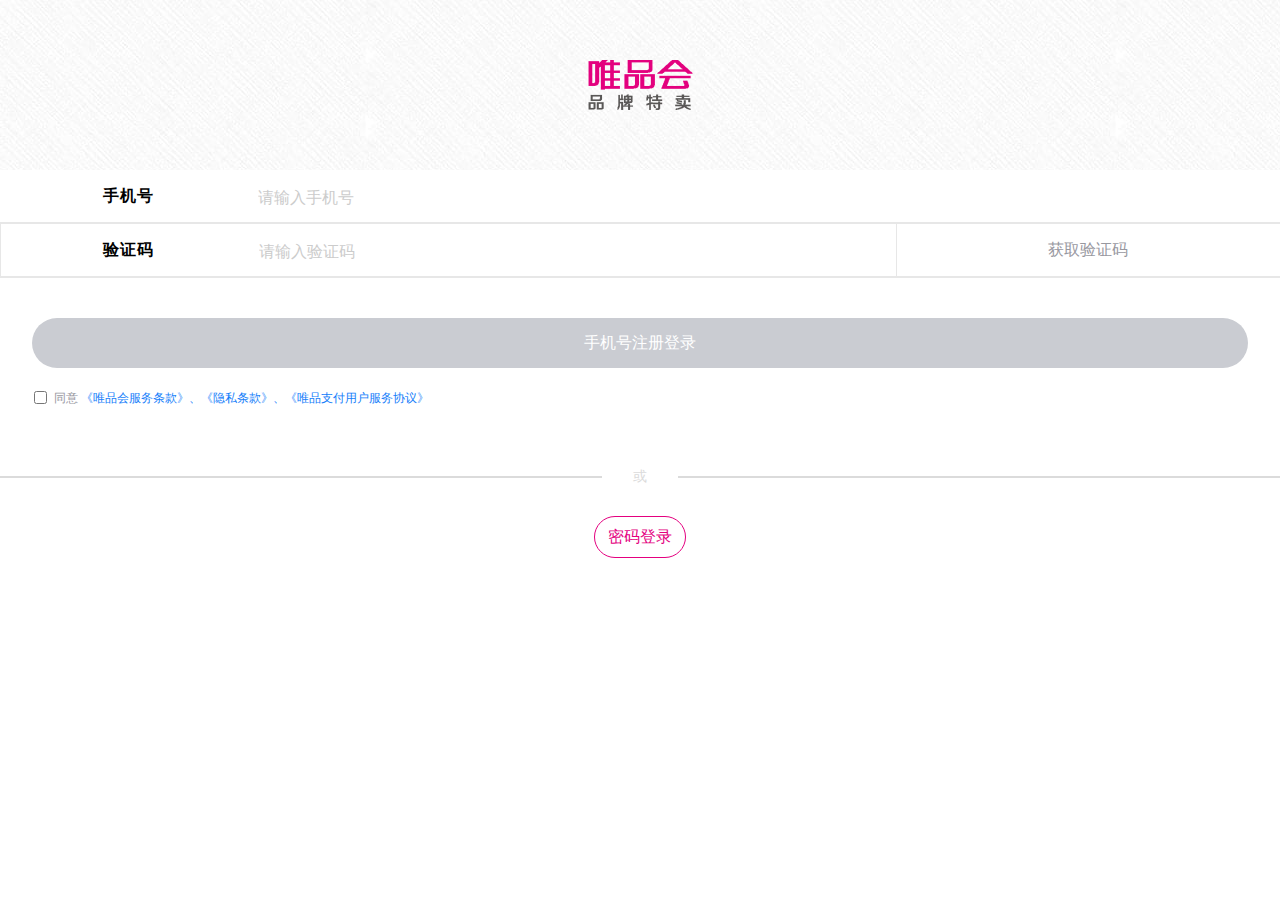
<file: index.html>
<!DOCTYPE html>
<html lang="en">
<head>
    <meta charset="UTF-8">
    <meta name="viewport" content="width=device-width, initial-scale=1.0, maximum-scale=1.0, user-scalable=0">
    <title>唯品会注册登录</title>
    <link rel="icon" href="images/title-photo/tb.png">
    <link rel="stylesheet" href="css/base.css">
    <link rel="stylesheet" href="css/index.css">
    
</head>
<body>
<div id="wk">
    <!--头部品牌图片-->
    <div id="head">
        <div id="head-a"><img src="images/login/sb.png" alt=""></div>
    </div>
    <!--登录框-->
    <div>
        <div class="head2">
            <div id="h-a"><span>手机号</span></div>
            <div id="h-b"><input type="text" placeholder="请输入手机号"></div>
        </div>
        <div class="head2">
            <div id="h-c"><span>验证码</span></div>
            <div id="h-d"><input type="text" placeholder="请输入验证码"></div>
            <div id="h-e"><span>获取验证码</span></div>
        </div>
    </div>
    <div id="dl">
        <a href="home.html" >手机号注册登录</a>
    </div>
    <!--注册条款-->
    <div id="tk">
            <div id="tk-a"><input type="checkbox"></div>
            <div id="tk-b">同意 <span id="tk-c"> 《唯品会服务条款》、《隐私条款》、《唯品支付用户服务协议》</span></div>
    </div>
    <!--分隔栏-->
    <div id="part">
        <div class="part-a"></div>
        <div id="part-b">或</div>
        <div class="part-a"></div>
    </div>
    <!--切换登录方式-->
    <div id="part2">
        <div id="part2-a">
            <a href="login.html" >密码登录</a>
        </div>

    </div>
</div>

</body>
</html>
</file>
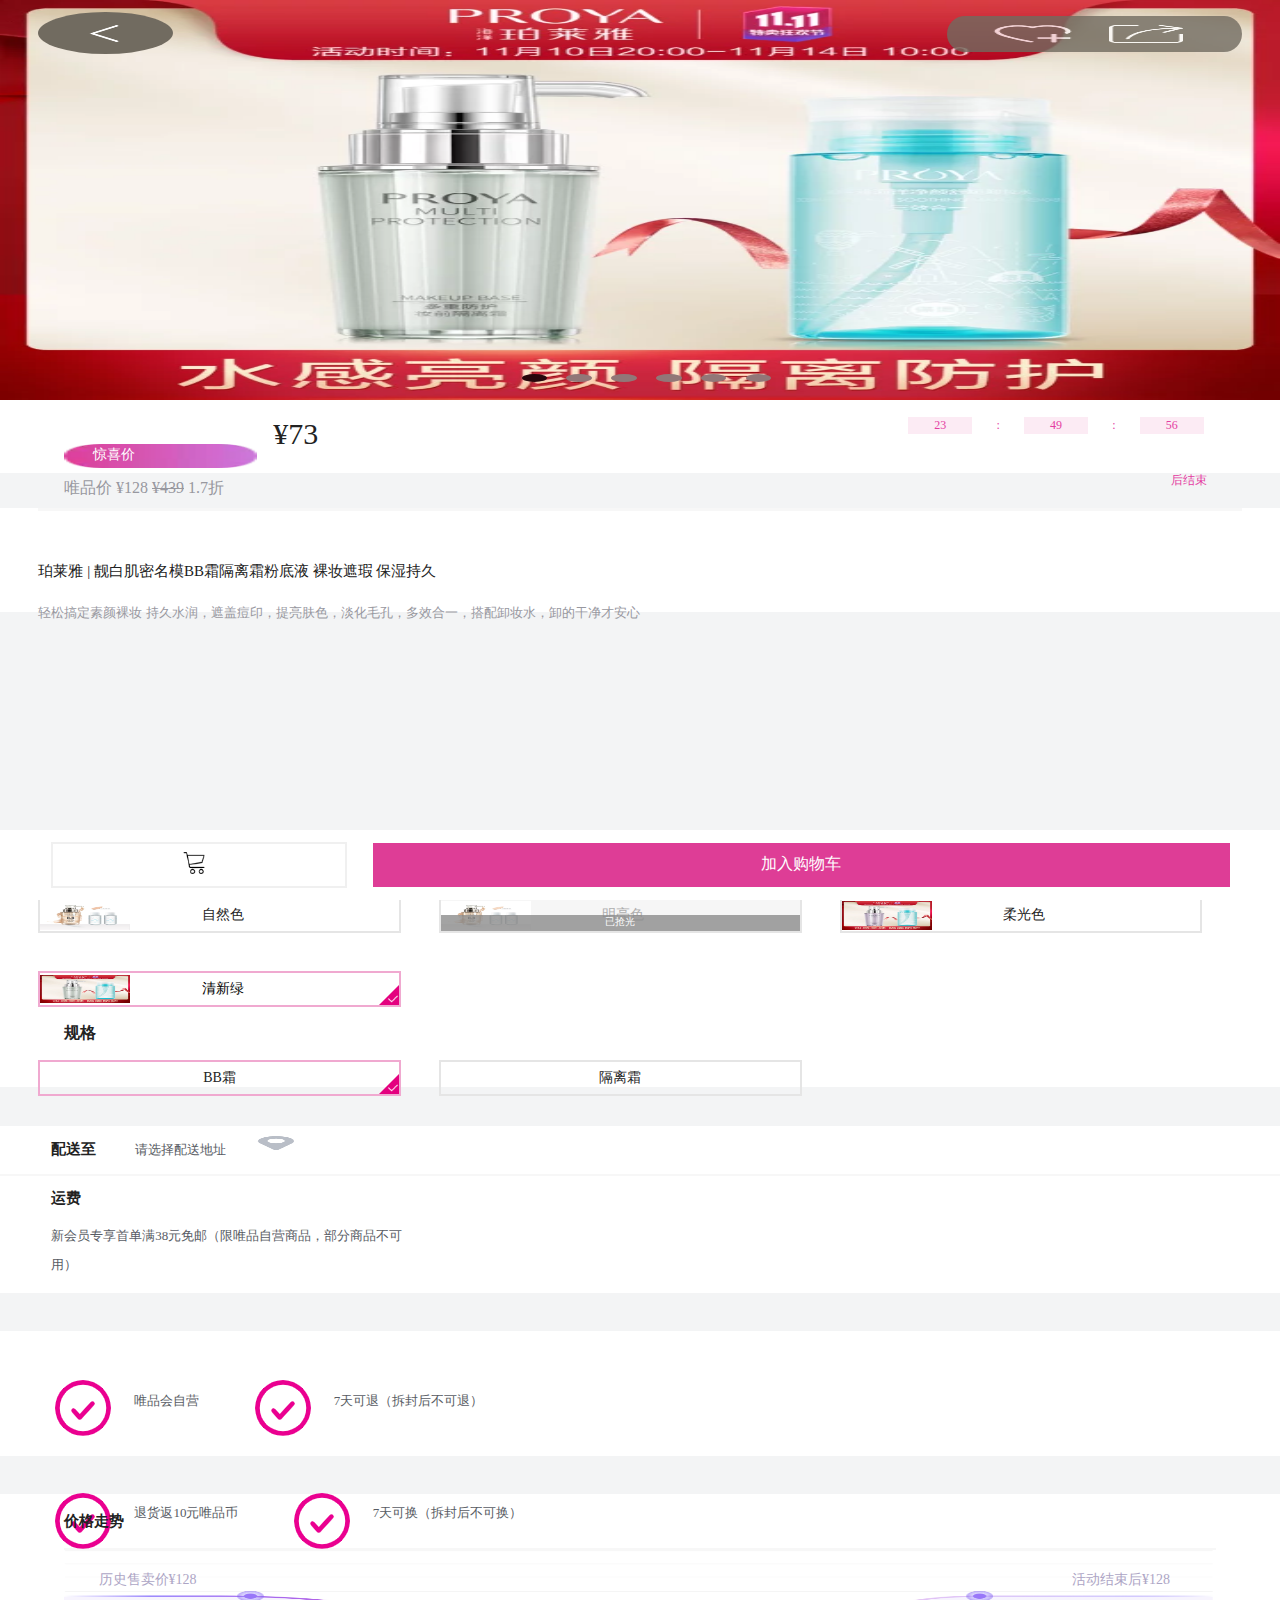
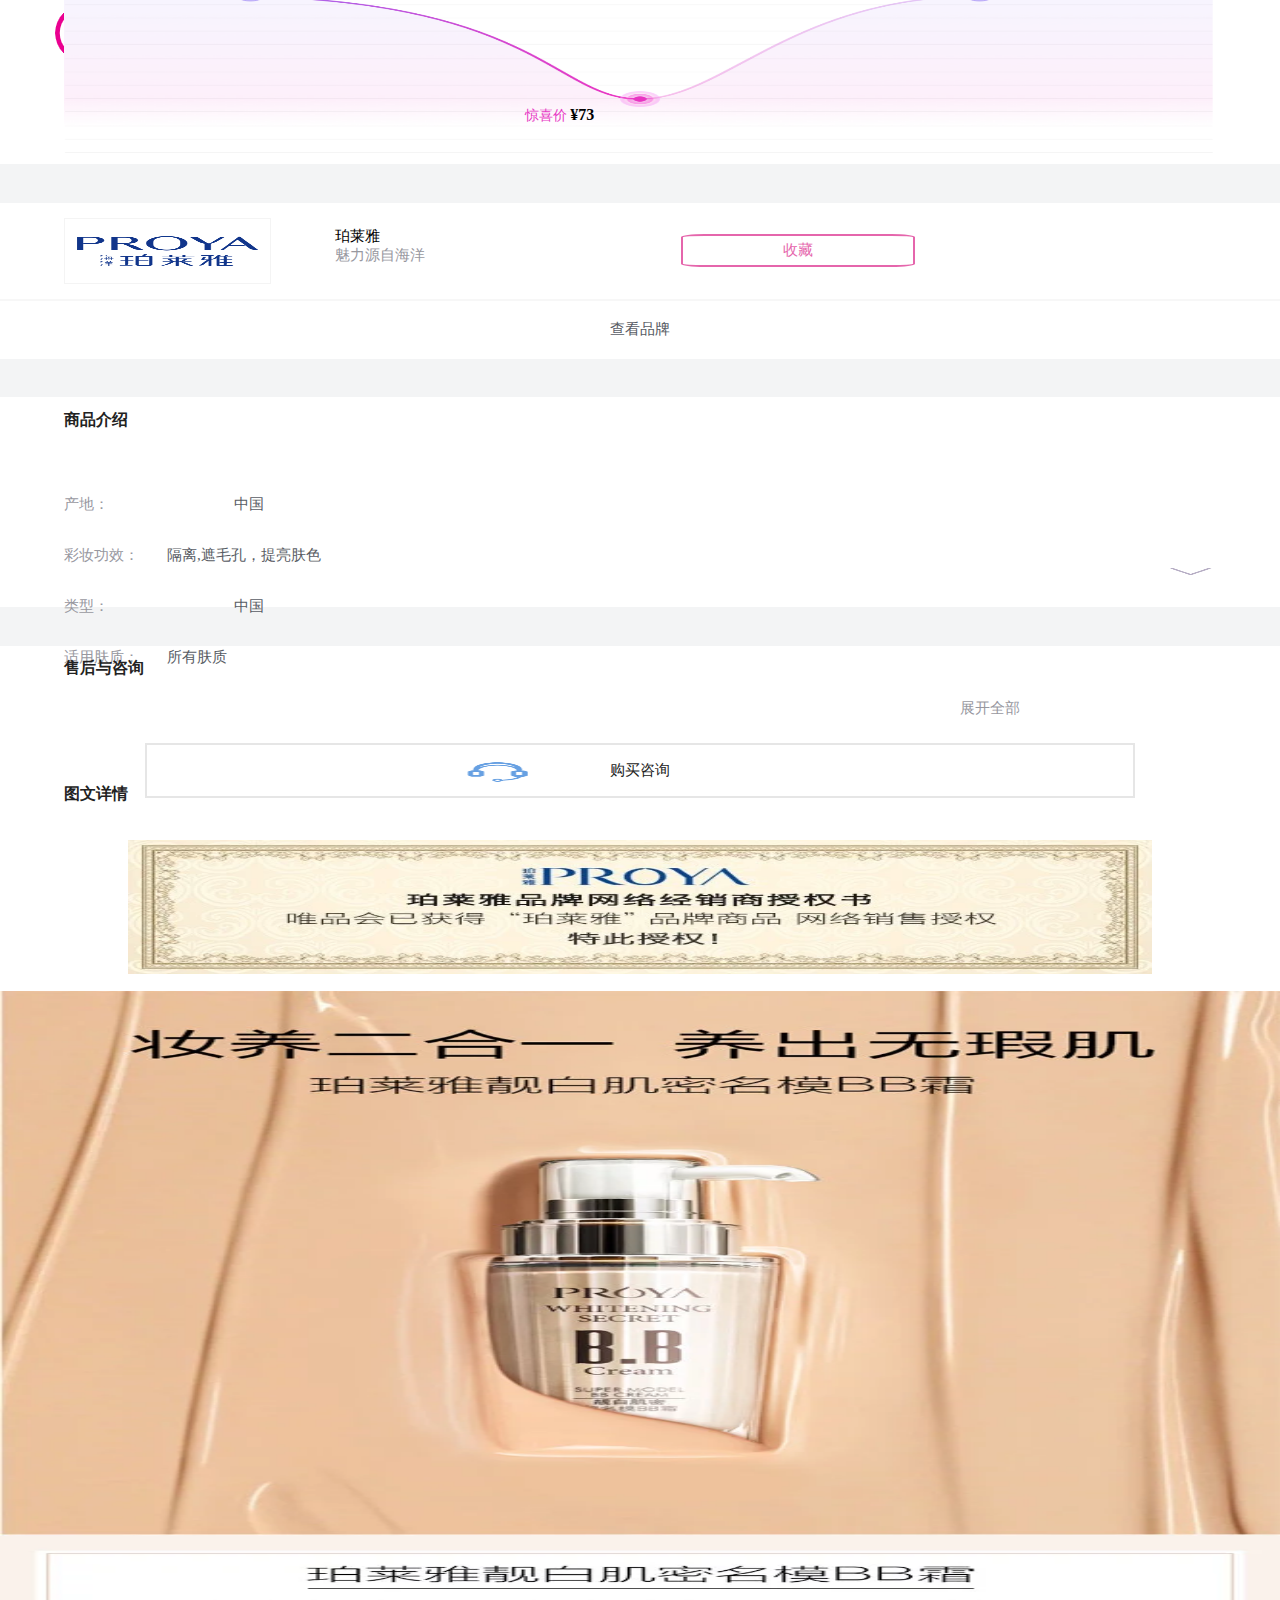
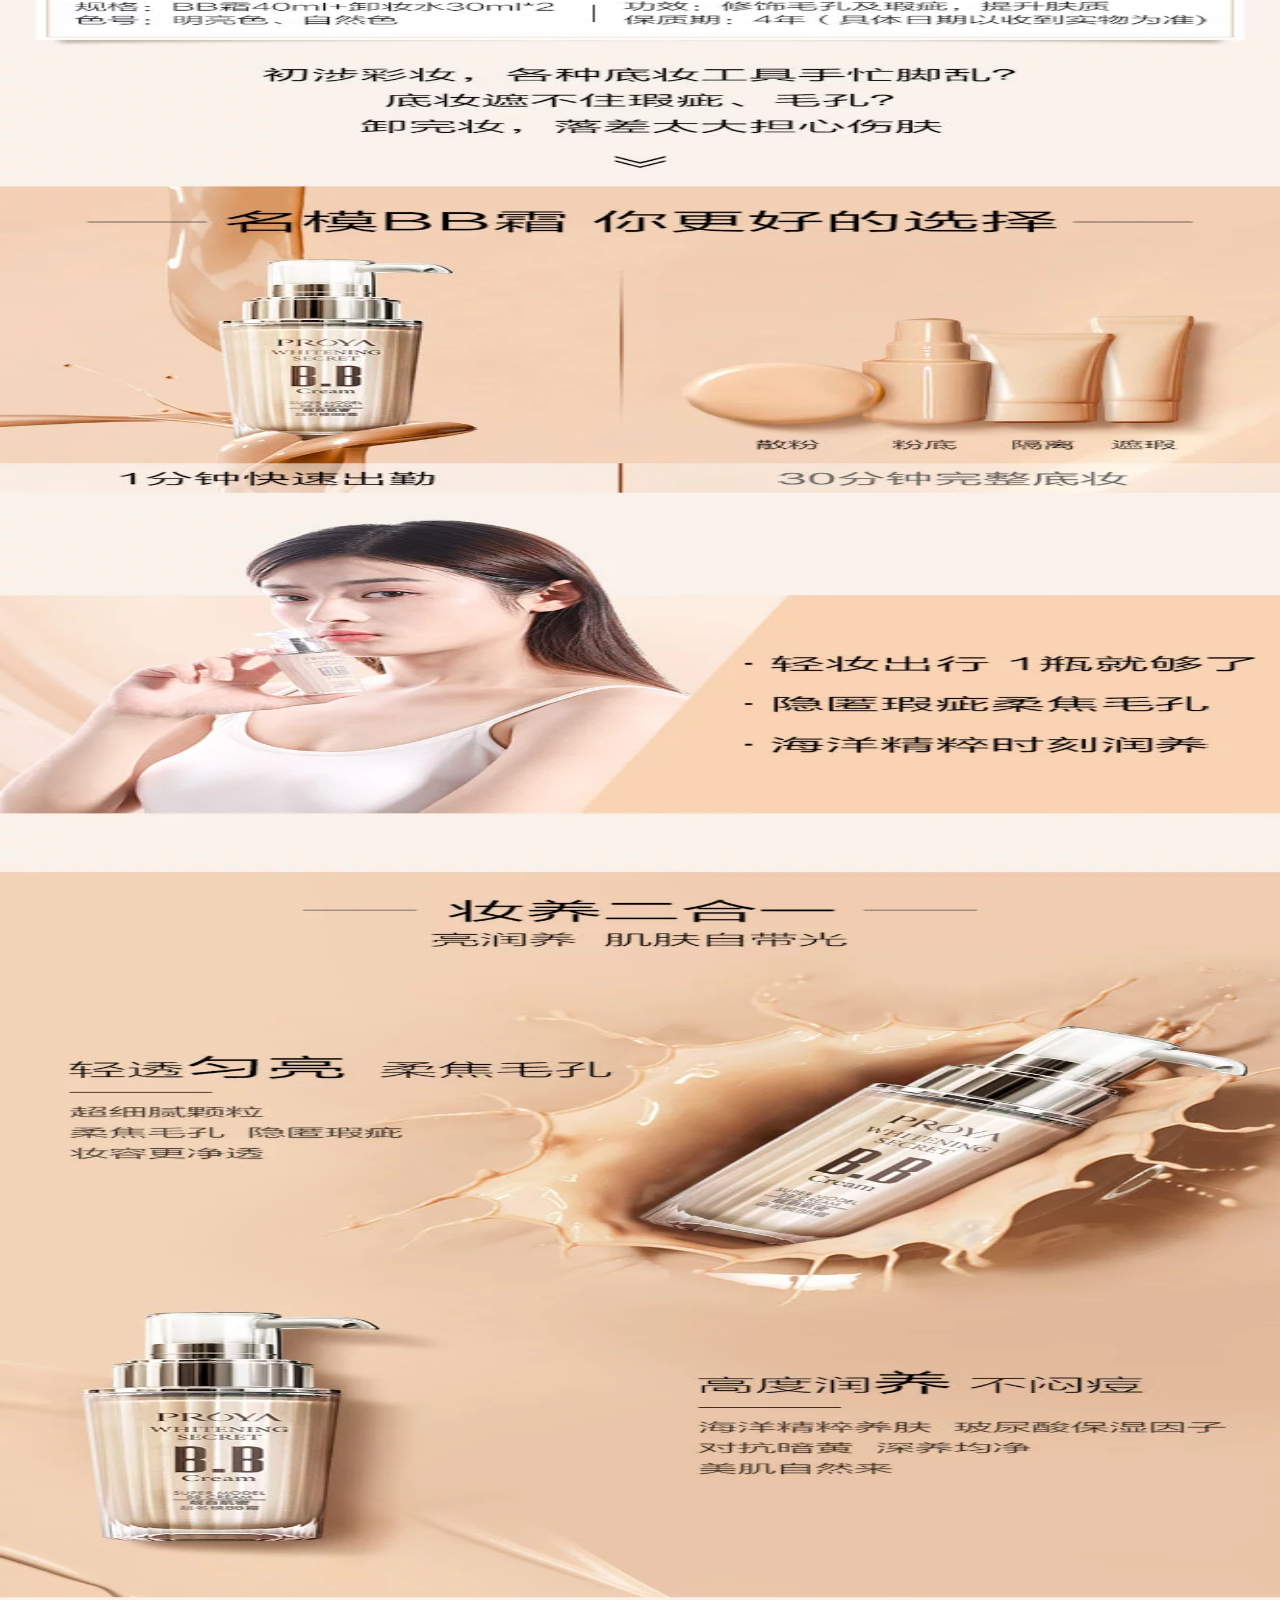
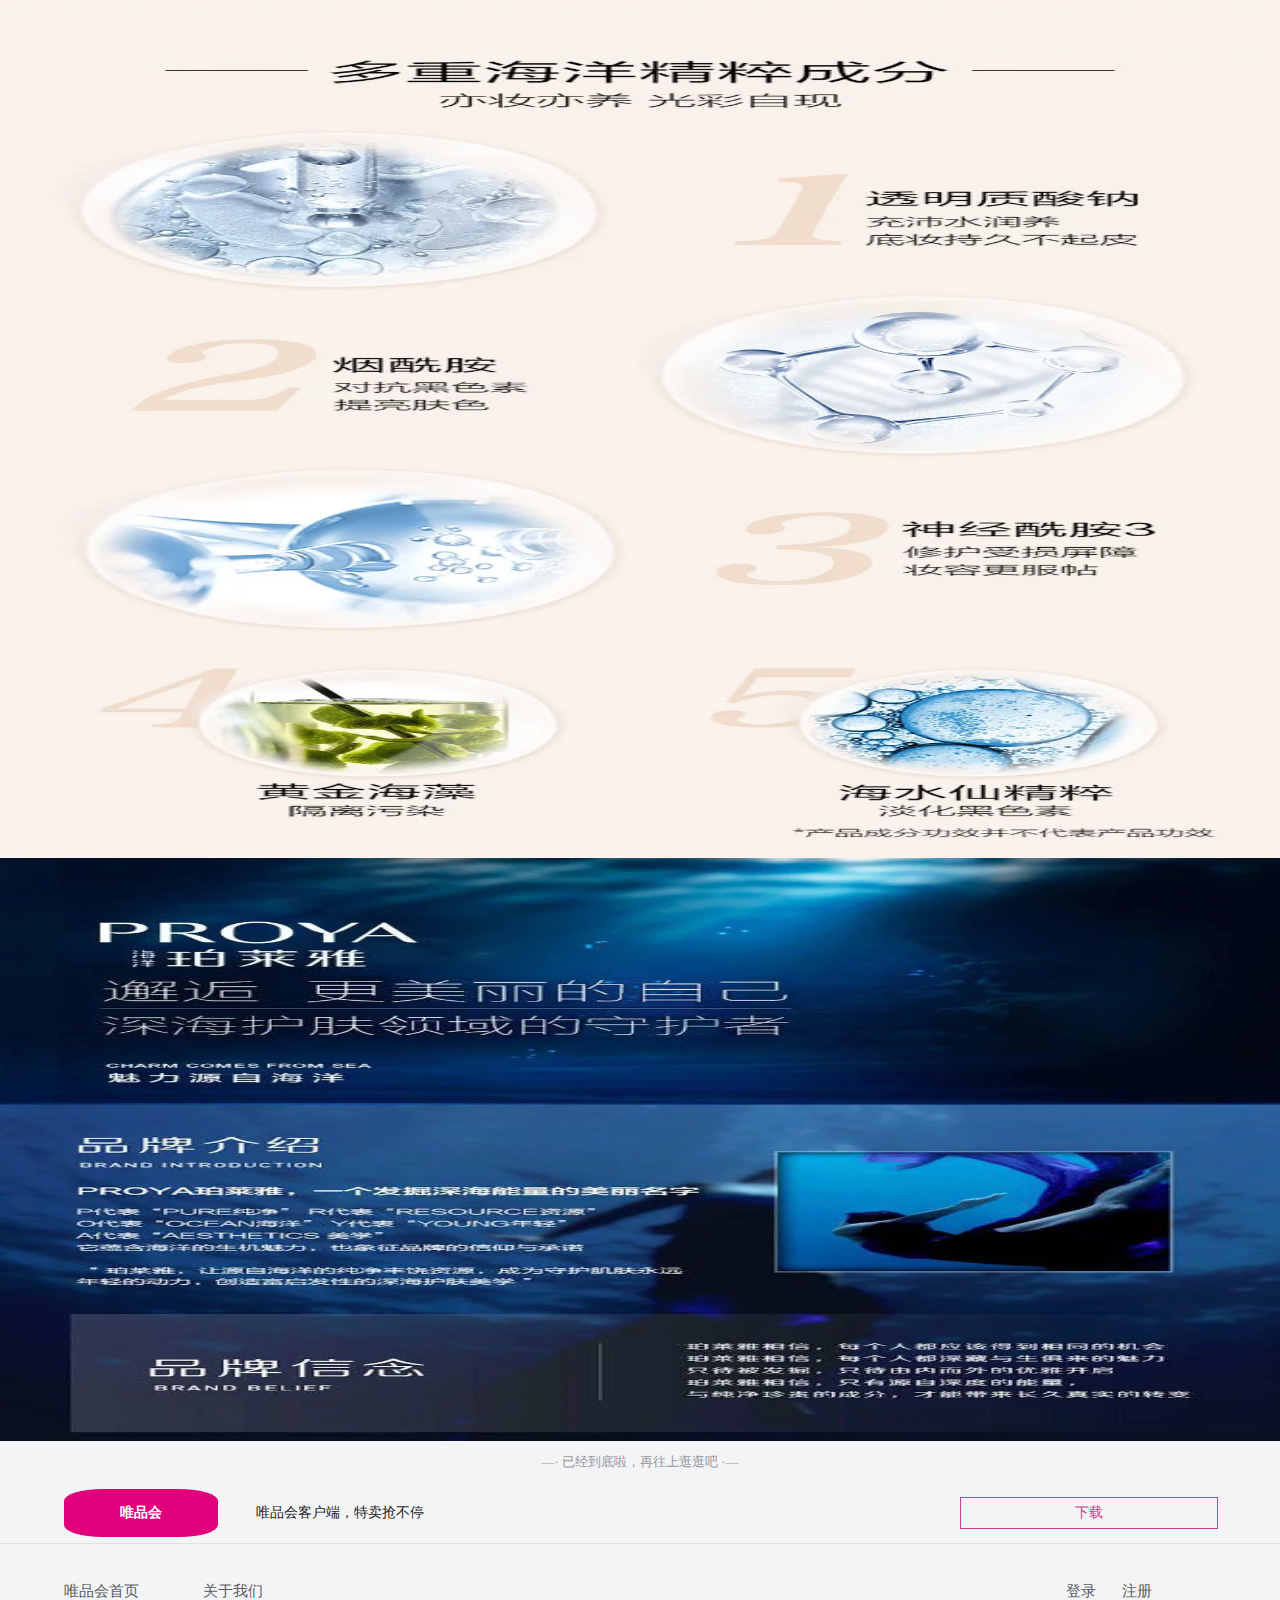
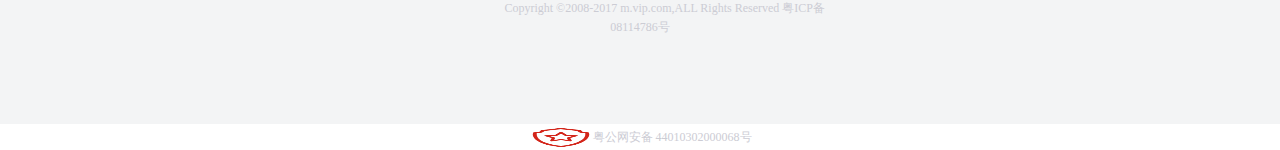
<file: discription.html>
<!DOCTYPE html>
<html lang="en">
<head>
    <meta charset="UTF-8">
    <meta name="viewport" content="width=device-width, initial-scale=1.0, maximum-scale=1.0, user-scalable=0">
    <title>唯品会好货精选</title>
    <link rel="icon" href="images/title-photo/tb.png">
    <link rel="stylesheet" href="css/base.css">
    <link rel="stylesheet" href="css/discription.css">
</head>
<body>
<div id="wk">
    <!--第一部分：宣传图-->
<div id="part">
    <img src="images/discription/part1/photo1.webp" alt="">
    <a href="goods.html"> <div id="part01"><img src="images/discription/part1/part01-zjt.png" ></div></a>
    <div id="part02">
        <div id="part02-a"><img  src="images/discription/part1/part01-gz.png" ></div>
        <div id="part02-b"><img  src="images/discription/part1/part01-fx.png"  ></div>
    </div>
    <div id="part-a">
        <div id="parta-a"></div>
        <div class="parta-b"></div>
        <div class="parta-b"></div>
        <div class="parta-b"></div>
        <div class="parta-b"></div>
        <div class="parta-b"></div>

    </div>
</div>
    <!--第二部分：商品价格-->
<div id="part2">
    <div id="part2a">
        <div id="part2a-c">
            <img src="images/discription/part2/bj.webp" alt="">
            <span id="part2a-a">惊喜价</span>
        </div>
        <span id="part2a-b">¥73</span>
    </div>

    <div id="part2b">
        <div class="part2b-a">23</div>
        <span class="part2b-b">:</span>
        <div class="part2b-a">49</div>
        <span class="part2b-b">:</span>
        <div class="part2b-a">56</div>
    </div>
    <div id="part2c">
        <span class="part2c-a">唯品价</span>
        <span class="part2c-a">¥128</span>
        <del class="part2c-a">¥439</del>
        <span class="part2c-a">1.7折</span>
        <span id="part2c-b">后结束</span>

    </div>
    <div id="part3-a">
        <p id="part3a"><span> 珀莱雅 | 靓白肌密名模BB霜隔离霜粉底液 裸妆遮瑕 保湿持久</span></p>
        <p id="part3b">轻松搞定素颜裸妆 持久水润，遮盖痘印，提亮肤色，淡化毛孔，多效合一，搭配卸妆水，卸的干净才安心</p>
    </div>


</div>
    <!--第三部分：商品种类选择-->
    <div id="part3">
        <div class="hh"><p>颜色</p></div>
        <div id="aa">
            <div class="aa-a"><img src="images/discription/part3/ziranse.webp" alt=""><span>自然色</span></div>
            <div id="aa-d"><img src="images/discription/part3/mingl.webp" alt=""><span>明亮色</span>
                <div id="aad">已抢光</div>
            </div>
            <div class="aa-a"><img src="images/discription/part3/rougzi.webp" alt=""><span>柔光色</span></div>
            <div id="aa-b"><img src="images/discription/part3/qingxinlv.webp" alt=""><span>清新绿</span>
                <div id="aa-b2"><img src="images/discription/part3/duihao.png" alt=""></div>
            </div>
        </div>
        <div class="hh"><p>规格</p></div>
        <div id="aa-c"><span>BB霜</span>
            <div id="aa-b3"><img src="images/discription/part3/duihao.png" alt=""></div>
        </div>
        <div id="aa-e"><span>隔离霜</span></div>
    </div>
    <!--第四部分：配送-->
    <div id="part4">
        <span id="part4-a">配送至</span>
        <span id="part4-b">请选择配送地址</span>
        <div id="part4-c"><img src="images/discription/part4/address.png" /></div>
    </div>
    <div id="part5">
        <p id="part5-a">运费</p>
        <span class="part5-b">新会员专享首单满38元免邮（限唯品自营商品，部分商品不可</span> <br>
        <span class="part5-b">用）</span>
    </div>
    <div id="part6">
                <div class="part6-a">
            <div class="part6a" ><img  src="images/discription/part6/dh.png" height="64" width="64"/></div>
                <span class="part6a-a">唯品会自营</span>
            <div class="part6a" ><img src="images/discription/part6/dh.png" height="64" width="64"/></div>
                <span class="part6a-a">7天可退（拆封后不可退）</span>
            </div>

        <div class="part6-a">
            <div class="part6a" ><img  src="images/discription/part6/dh.png" height="64" width="64"/></div>
            <span class="part6a-a">退货返10元唯品币</span>
            <div class="part6a" ><img src="images/discription/part6/dh.png" height="64" width="64"/></div>
            <span class="part6a-a">7天可换（拆封后不可换）</span>
        </div>

        <div class="part6-a">
            <div class="part6a" ><img  src="images/discription/part6/dh.png" height="64" width="64"/></div>
            <span class="part6a-a">买赠唯品币</span>
        </div>
    </div>
    <!--商品详情介绍-->
    <div id="part7">
        <div id="part7a">
            <span>价格走势</span>
        </div>
        <div id="part7b">
            <img src="images/discription/part7/zoushitu.png" >
            <span id="part7b-a">历史售卖价¥128</span>
            <span id="part7b-b">惊喜价 <span>¥73</span> </span>
            <span id="part7b-c">活动结束后¥128</span>

        </div>
    </div>
    <div id="part8">
        <div id="part8a"><img src="images/discription/part8/bolaiya.webp" alt=""></div>
        <span id="part8b">珀莱雅 <br><span>魅力源自海洋</span></span>
        <div id="part-8c">收藏</div>
    </div>
    <div id="part9">
        查看品牌
    </div>
    <div id="part10">
        <h3>商品介绍</h3>
        <p id="part10-a">产地： <span>中国</span></p>
        <p id="part10-b">彩妆功效： <span>隔离,遮毛孔，提亮肤色</span></p>
        <p id="part10-c">类型： <span>中国</span></p>
        <p id="part10-d"> 适用肤质： <span>所有肤质</span></p>
        <p id="part10-e"> 展开全部</p>
        <div id="part10f"><img src="images/discription/part10/xjt.png" ></div>
    </div>
    <div id="part11">
        <span>售后与咨询</span>
        <div id="part11a">购买咨询
            <img  id="part11a-a" src="images/discription/part10/erji.png">
        </div>
    </div>
    <div id="part12">
       <span>图文详情</span>
    </div>
    <div id="photo1">
        <img  src="images/discription/part13/photo1.webp">
    </div>
    <div id="photo2">
        <img  src="images/discription/part13/photo2.webp">
    </div>
    <div id="photo3">
        <img  src="images/discription/part13/photo3.webp">
    </div>
    <div id="photo4">
        <img  src="images/discription/part13/photo4.webp">
    </div>
    <div id="photo5">
        <img  src="images/discription/part13/photo5.webp">
    </div>
    <div id="photo6">
        <img  src="images/discription/part13/photo6.webp">
    </div>
    <div id="photo7">
        <img  src="images/discription/part13/photo7.webp">
    </div>
    <div id="photo8">
        <img  src="images/discription/part13/photo8.webp">
    </div>
    <div id="db">
        <span>
      —· 已经到底啦，再往上逛逛吧 ·—
    </span>
    </div>
    <!--底部-->
    <div id="part13">
        <div id="part13-a">
            <div id="part4a-a">唯品会</div>
            <div id="part4a-b"><span>唯品会客户端，特卖抢不停</span></div>
            <div id="part4a-c">下载</div>
        </div>
        <div id="part13-b">
            <div id="part4b-a">
                <p id="part4b-b">唯品会首页</p>
                <p id="part4b-c">关于我们</p>
                <p id="part4b-d">注册</p>
                <p id="part4b-f">登录</p>
            </div>
            <div id="part4ba">
                <div id="part4ba-a"><span>Copyright ©2008-2017 m.vip.com,ALL Rights Reserved 粤ICP备</span></div>
                <p>08114786号</p>
                <div id="part4ba-b"><img src="images/user/part4/part4-01.png" alt=""><span>粤公网安备 44010302000068号</span></div>
            </div>
        </div>
    </div>
    <div id="part14">
        <div id="part14a"><a href="shop.html"><img src="images/discription/part14/part14-01.png" ></a></div>
        <a href="shop.html" id="part14b">加入购物车</a>
    </div>
</div>
</body>
</html>
</file>
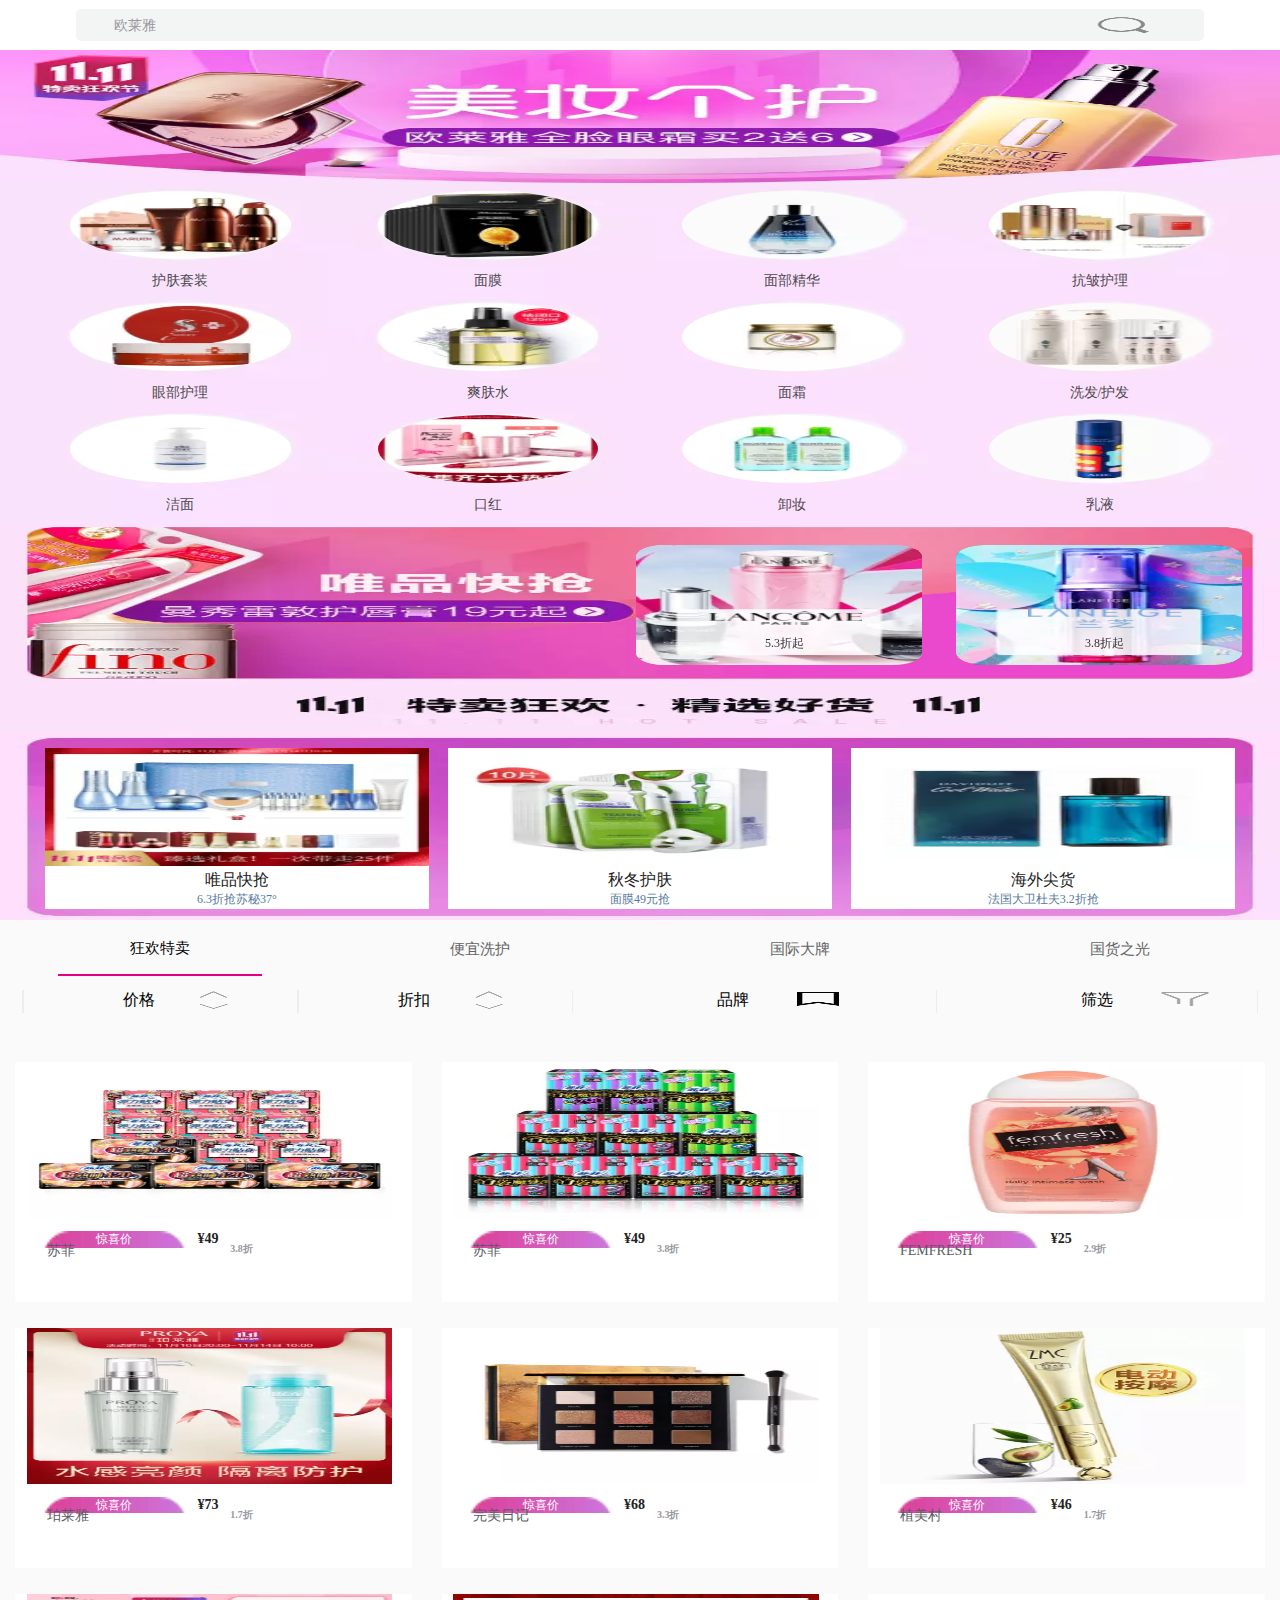
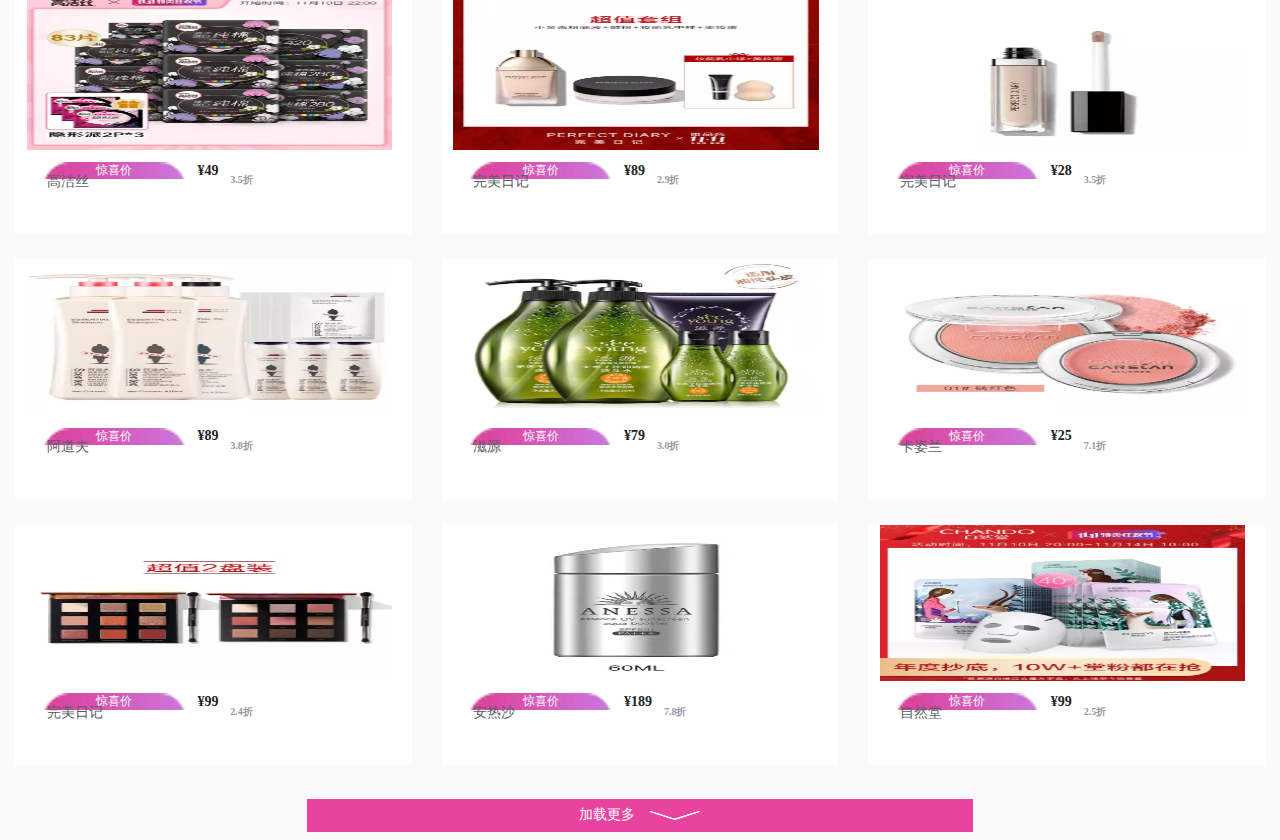
<file: goods.html>
<!DOCTYPE html>
<html lang="en">
<head>
    <meta charset="UTF-8">
    <meta name="viewport" content="width=device-width, initial-scale=1.0, maximum-scale=1.0, user-scalable=0">
    <title>美妆个护</title>
    <link rel="icon" href="images/title-photo/tb.png">
    <link rel="stylesheet" href="css/base.css">
    <link rel="stylesheet" href="css/goods.css">

</head>
<body>
    <div id="total">
        <!--导航栏-->
        <div id="part">
            <input type="text" placeholder="欧莱雅">
            <img src="images/goods/part1/ssk.png" />
        </div>
        <!--宣传banner-->
        <div id="part2">
            <img src="images/goods/part2/photo1.webp" alt="">
        </div>
        <!--商品分类栏-->
        <div id="part3">
            <div id="part3-a"><img src="images/goods/part3/photo2.webp" alt="" ></div>
            <div id="part3a">
                <img src="images/goods/part3/hftz.webp" alt="" class="photo">
                 <p class="part3a-a">护肤套装</p>
            </div>
            <div id="part3b">
                <img src="images/goods/part3/mianmo.webp" alt="" class="photo">
                <p class="part3a-a">面膜</p>
            </div>
            <div id="part3c">
                <img src="images/goods/part3/mbjh.webp" alt="" class="photo">
                <p class="part3a-a">面部精华</p>
            </div>
            <div id="part3d">
                <img src="images/goods/part3/kzhl.webp" alt="" class="photo">
                <p class="part3a-a">抗皱护理</p>
            </div>
            <div id="part3e">
                <img src="images/goods/part3/ybhl.webp" alt="" class="photo">
                <p class="part3a-a">眼部护理</p>
            </div>
            <div id="part3f">
                <img src="images/goods/part3/sfs.webp" alt="" class="photo">
                <p class="part3a-a">爽肤水</p>
            </div>
            <div id="part3g">
                <img src="images/goods/part3/ms.webp" alt="" class="photo">
                <p class="part3a-a">面霜</p>
            </div>
            <div id="part3h">
                <img src="images/goods/part3/xfhf.webp" alt="" class="photo">
                <p class="part3a-a">洗发/护发</p>
            </div>
            <div id="part3j">
                <img src="images/goods/part3/jm.webp" alt="" class="photo">
                <p class="part3a-a">洁面</p>
            </div>
            <div id="part3k">
                <img src="images/goods/part3/kh.webp" alt="" class="photo">
                <p class="part3a-a">口红</p>
            </div>
            <div id="part3m">
                <img src="images/goods/part3/xz.webp" alt="" class="photo">
                <p class="part3a-a">卸妆</p>
            </div>
            <div id="part3n">
                <img src="images/goods/part3/ry.webp" alt="" class="photo">
                <p class="part3a-a">乳液</p>
            </div>
        </div>
        <!--特价商品-->
        <div id="part4">
            <img src="images/goods/part4/photo1.webp" alt="">
            <div id="part4-a">
                    <div class="part4a"><img src="images/goods/part4/olay2.webp" alt="">
                    <p>2.6折起</p>
                    </div>
            </div>
            <div id="part4-b">
                <div class="part4a"><img src="images/goods/part4/lancome.webp" alt="">
                    <p>5.3折起</p>
                </div>
            </div>
            <div id="part4-c">
                <div class="part4a"><img src="images/goods/part4/wmrj.webp" alt="">
                    <p>1.8折起</p>
                </div>
            </div>
            <div id="part4-d">
                <div class="part4a"><img src="images/goods/part4/lanzhi.webp" alt="">
                    <p>3.8折起</p>
                </div>
            </div>
        </div>
        <!--双十一-->
        <div id="part5">
            <img src="images/goods/part4/biaoti.webp" alt="">
        </div>
        <div id="part6">
            <img id="part6a" src="images/goods/part5/photo1.webp"  alt="">
            <div id="part6-a">
                <img src="images/goods/part5/photo2.webp"  alt="">
                <p class="part6-b">唯品快抢</p>
                <p class="part6-c">6.3折抢苏秘37°</p>
            </div>
            <div id="part6-d">
                <img src="images/goods/part5/photo3.webp"  alt="">
                <p class="part6-b">秋冬护肤</p>
                <p class="part6-c">面膜49元抢</p>
            </div>
            <div id="part6-e">
                <img src="images/goods/part5/photo4.webp"  alt="">
                <p class="part6-b">海外尖货</p>
                <p class="part6-c">法国大卫杜夫3.2折抢</p>
            </div>
        </div>
        <div id="part7">
            <div id="part7a">
            <div id="part7-a"><span>狂欢特卖</span></div>
            <div class="part7-b"><span>便宜洗护</span></div>
            <div class="part7-b"><span>国际大牌</span></div>
            <div class="part7-b"><span>国货之光</span></div>
            </div>
        </div>
        <div id="part8">
            <div class="part8a">
                <span>价格</span>
                <div class="part8a-a"><img src="images/goods/part6/sjt.png"  alt=""></div>
                <div class="part8a-b"><img src="images/goods/part6/xjt.png" alt=""></div>
            </div>
            <div class="part8a">
                <span>折扣</span>
                <div class="part8a-a"><img src="images/goods/part6/sjt.png"  alt=""></div>
                <div class="part8a-b"><img src="images/goods/part6/xjt.png" alt=""></div>
            </div>
            <div id="part8b">
                <span>品牌</span>
                <div id="part8a-c"><img src="images/goods/part6/pingpai.png"  alt=""></div>
            </div>
            <div id="part8c">
                <span>筛选</span>
                <div id="part8a-d"><img src="images/goods/part6/sx.png"  alt=""></div>

            </div>
        </div>
        <!--商品-->
        <div class="part9">
            <div class="part9a">
                <div class="part9a-a"><img src=" images/goods/part9/sf.webp" alt=""></div>
                <div class="part9a-b" >
                    <span class="part9a-b-a">惊喜价</span>
                    <span class="part9a-b-b">¥49</span>
                    <span class="part9a-b-c">3.8折</span>
                </div>
                <div class="part9a-c">
                    <span>苏菲</span>
                </div>
            </div>

            <div class="part9a">
                <div class="part9a-a"><img src=" images/goods/part9/sf2.webp" alt=""></div>
                <div class="part9a-b" >
                    <span class="part9a-b-a">惊喜价</span>
                    <span class="part9a-b-b">¥49</span>
                    <span class="part9a-b-c">3.8折</span>
                </div>
                <div class="part9a-c">
                    <span>苏菲</span>
                </div>
            </div>
            <div class="part9a">
                <div class="part9a-a"><img src=" images/goods/part9/muyulu.webp" alt=""></div>
                <div class="part9a-b" >
                    <span class="part9a-b-a">惊喜价</span>
                    <span class="part9a-b-b">¥25</span>
                    <span class="part9a-b-c">2.9折</span>
                </div>
                <div class="part9a-c">
                    <span>FEMFRESH</span>
                </div>
            </div>

        </div>
        <!--第二排商品-->
        <div class="part9">
            <div class="part9a">
                <a href="discription.html">
                    <div class="part9a-a"><img src=" images/goods/part9/bly.webp" alt=""></div>
                </a>
                <div class="part9a-b" >
                    <span class="part9a-b-a">惊喜价</span>
                    <span class="part9a-b-b">¥73</span>
                    <span class="part9a-b-c">1.7折</span>
                </div>
                <div class="part9a-c">
                    <span>珀莱雅</span>
                </div>
            </div>

            <div class="part9a">
                <div class="part9a-a"><img src=" images/goods/part9/wmrj.webp" alt=""></div>
                <div class="part9a-b" >
                    <span class="part9a-b-a">惊喜价</span>
                    <span class="part9a-b-b">¥68</span>
                    <span class="part9a-b-c">3.3折</span>
                </div>
                <div class="part9a-c">
                    <span>完美日记</span>
                </div>
            </div>
            <div class="part9a">
                <div class="part9a-a"><img src=" images/goods/part9/zmc.webp" alt=""></div>
                <div class="part9a-b" >
                    <span class="part9a-b-a">惊喜价</span>
                    <span class="part9a-b-b">¥46</span>
                    <span class="part9a-b-c">1.7折</span>
                </div>
                <div class="part9a-c">
                    <span>植美村</span>
                </div>
            </div>

        </div>
        <!--第三个商品-->
        <div class="part9">
            <div class="part9a">
                <div class="part9a-a"><img src=" images/goods/part9/gjs.webp" alt=""></div>
                <div class="part9a-b" >
                    <span class="part9a-b-a">惊喜价</span>
                    <span class="part9a-b-b">¥49</span>
                    <span class="part9a-b-c">3.5折</span>
                </div>
                <div class="part9a-c">
                    <span>高洁丝</span>
                </div>
            </div>

            <div class="part9a">
                <div class="part9a-a"><img src=" images/goods/part9/wmrj2.webp" alt=""></div>
                <div class="part9a-b" >
                    <span class="part9a-b-a">惊喜价</span>
                    <span class="part9a-b-b">¥89</span>
                    <span class="part9a-b-c">2.9折</span>
                </div>
                <div class="part9a-c">
                    <span>完美日记</span>
                </div>
            </div>
            <div class="part9a">
                <div class="part9a-a"><img src=" images/goods/part9/mlgj.webp" alt=""></div>
                <div class="part9a-b" >
                    <span class="part9a-b-a">惊喜价</span>
                    <span class="part9a-b-b">¥28</span>
                    <span class="part9a-b-c">3.5折</span>
                </div>
                <div class="part9a-c">
                    <span>完美日记</span>
                </div>
            </div>

        </div>
        <!--第四排商品-->
        <div class="part9">
            <div class="part9a">
                <div class="part9a-a"><img src=" images/goods/part9/adf.webp" alt=""></div>
                <div class="part9a-b" >
                    <span class="part9a-b-a">惊喜价</span>
                    <span class="part9a-b-b">¥89</span>
                    <span class="part9a-b-c">3.8折</span>
                </div>
                <div class="part9a-c">
                    <span>阿道夫</span>
                </div>
            </div>

            <div class="part9a">
                <div class="part9a-a"><img src=" images/goods/part9/zy.webp" alt=""></div>
                <div class="part9a-b" >
                    <span class="part9a-b-a">惊喜价</span>
                    <span class="part9a-b-b">¥79</span>
                    <span class="part9a-b-c">3.0折</span>
                </div>
                <div class="part9a-c">
                    <span>滋源</span>
                </div>
            </div>
            <div class="part9a">
                <div class="part9a-a"><img src=" images/goods/part9/kzl.webp" alt=""></div>
                <div class="part9a-b" >
                    <span class="part9a-b-a">惊喜价</span>
                    <span class="part9a-b-b">¥25</span>
                    <span class="part9a-b-c">7.1折</span>
                </div>
                <div class="part9a-c">
                    <span>卡姿兰</span>
                </div>
            </div>

        </div>
        <!--第五排商品-->
        <div class="part9">
            <div class="part9a">
                <div class="part9a-a"><img src=" images/goods/part9/yany.webp" alt=""></div>
                <div class="part9a-b" >
                    <span class="part9a-b-a">惊喜价</span>
                    <span class="part9a-b-b">¥99</span>
                    <span class="part9a-b-c">2.4折</span>
                </div>
                <div class="part9a-c">
                    <span>完美日记</span>
                </div>
            </div>

            <div class="part9a">
                <div class="part9a-a"><img src=" images/goods/part9/anresha.webp" alt=""></div>
                <div class="part9a-b" >
                    <span class="part9a-b-a">惊喜价</span>
                    <span class="part9a-b-b">¥189</span>
                    <span class="part9a-b-c">7.8折</span>
                </div>
                <div class="part9a-c">
                    <span>安热沙</span>
                </div>
            </div>
            <div class="part9a">
                <div class="part9a-a"><img src=" images/goods/part9/zrt.webp" alt=""></div>
                <div class="part9a-b" >
                    <span class="part9a-b-a">惊喜价</span>
                    <span class="part9a-b-b">¥99</span>
                    <span class="part9a-b-c">2.5折</span>
                </div>
                <div class="part9a-c">
                    <span>自然堂</span>
                </div>
            </div>

        </div>
        <!--加载更多-->
        <div id="part10">
        <div id="part10a">
            <span>加载更多</span>
            <img src="images/goods/part10/xjt.png" alt="">
        </div>
    </div>
    </div>
</body>
</html>
</file>
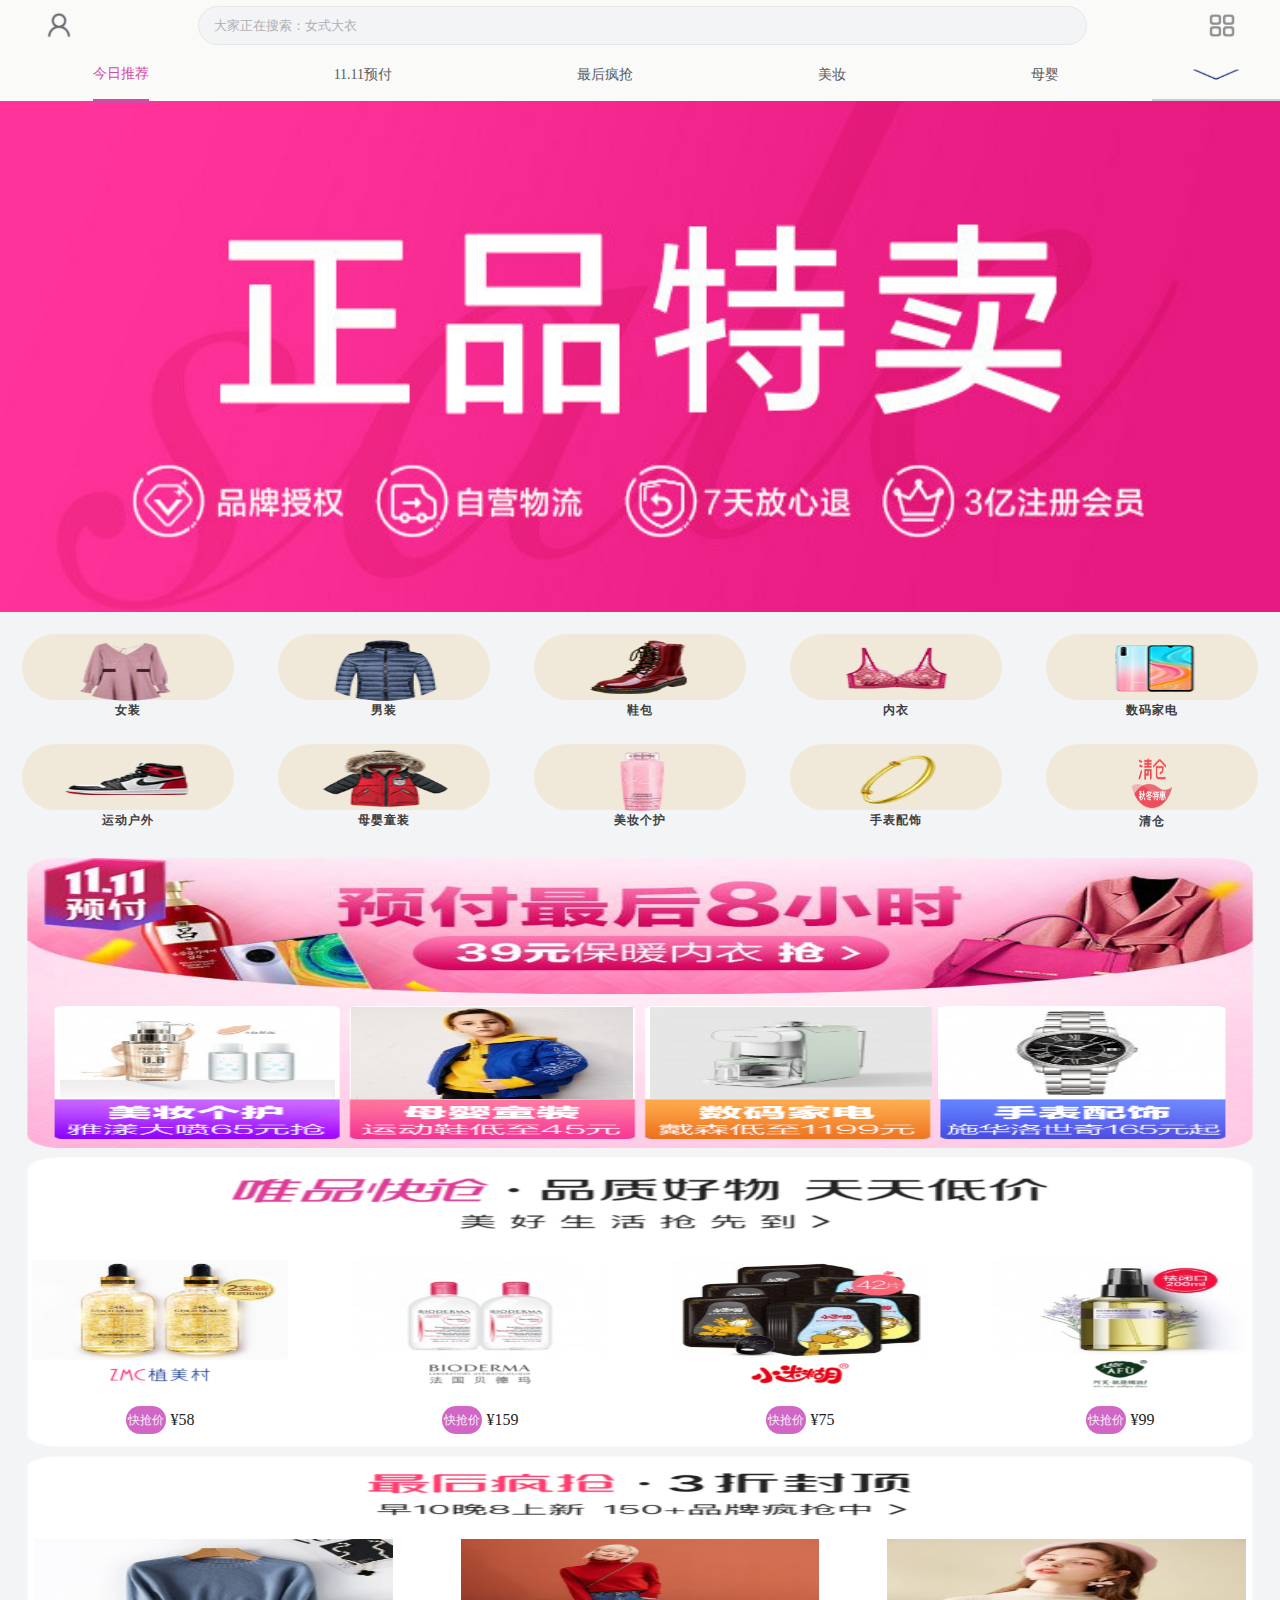
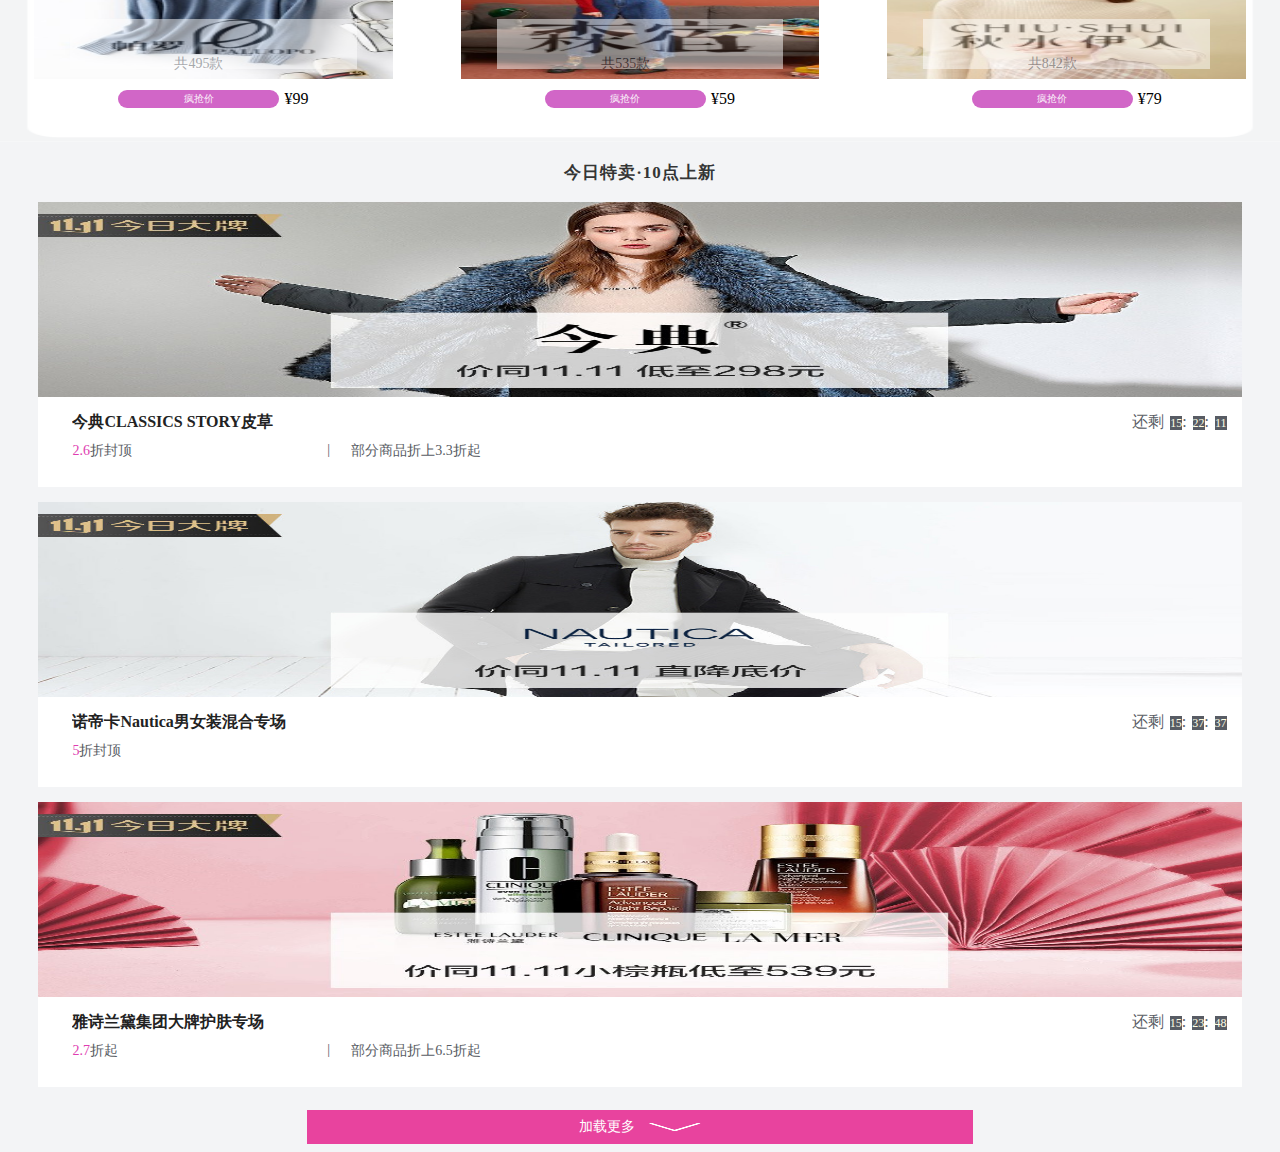
<file: home.html>
<!DOCTYPE html>
<html lang="en">
<head>
    <meta charset="UTF-8">
    <meta name="viewport" content="width=device-width, initial-scale=1.0, maximum-scale=1.0, user-scalable=0">
    <title>唯品会VIP特卖会</title>
    <link rel="icon" href="images/title-photo/tb.png">
    <link rel="stylesheet" href="css/base.css">
    <link rel="stylesheet" href="css/home.css">
</head>
<body>
<div id="whole">
    <!--头部导航栏-->
    <div id="part">
    <div id="head">
        <a href="user.html"><div id="head-a"><img src="images/home/part1/user.png"></div> </a>
        <div id="head-b"><input type="text" placeholder="大家正在搜索：女式大衣"></div>
        <div id="head-c"><img src="images/home/part1/cd.png" alt=""></div>
    </div>
      <!--菜单栏-->
    <div id="head2">
       <div id="head2-a">
            <span id="head2-b">今日推荐</span>
            <span class="head2-c">11.11预付</span>
            <span class="head2-c" >最后疯抢</span>
            <span class="head2-c">美妆</span>
            <span class="head2-c">母婴</span>
       </div>
        <div id="head2-d"><img src="images/home/part2/xjt.png" alt=""></div>
    </div>
    </div>
    <!--宣传大图-->
    <div id="xc">
        <img src="images/home/part3/xc.jpg" alt="">
    </div>
    <!--分类栏-->
   <div  id="zfl">
       <div class="fl">
               <div class="fl-a">
                 <a href="#">
               <div class="fl-b"><img src="images/home/part4/nz.png" alt=""></div>
               <div class="fl-c">女装</div>
                 </a>
               </div>
               <div class="fl-a">
                   <a href="">
               <div class="fl-b"><img src="images/home/part4/nanz.png" alt=""></div>
               <div class="fl-c">男装</div></a>
               </div>

           <div class="fl-a"><a href="">
           <div class="fl-b"><img src="images/home/part4/xiebao.png" alt=""></div>
           <div class="fl-c">鞋包</div>
           </a></div>
          <div class="fl-a"> <a href="">
               <div class="fl-b"><img src="images/home/part4/neiyi.png" alt=""></div>
               <div class="fl-c">内衣</div>
          </a></div>
           <div class="fl-a"><a href="">
               <div class="fl-b"><img src="images/home/part4/jiadian.png" alt=""></div>
               <div class="fl-c">数码家电</div>
           </a> </div>
       </div>
       <!--第二行分类栏-->
       <div class="fl">
           <div class="fl-a"><a href="#">
               <div class="fl-b"><img src="images/home/part4/huwai.png" alt=""></div>
               <div class="fl-c">运动户外</div>
           </a></div>
           <div class="fl-a"><a href="">
               <div class="fl-b"><img src="images/home/part4/muying.png" alt=""></div>
               <div class="fl-c">母婴童装</div>
           </a></div>
           <div class="fl-a"><a href="goods.html">
               <div class="fl-b"><img src="images/home/part4/meizhuang.png" alt=""></div>
               <div class="fl-c">美妆个护</div>
           </a></div>
           <div class="fl-a"><a href="">
               <div class="fl-b"><img src="images/home/part4/shoubiao.png" alt=""></div>
               <div class="fl-c">手表配饰</div>
           </a></div>
           <div class="fl-a"><a href="">
               <div id="fl-d"><img src="images/home/part4/teihui.png" alt=""></div>
               <div id="fl-e">清仓</div>
           </a></div>
       </div>
   </div>
       <!--优惠宣传栏-->
       <div id="yh">
           <div id="yh-a">
               <img src="images/home/part5/shiyi.jpg" alt="">
           </div>
           <div id="yh-b">
                   <img id="yhb" src="images/home/part5/datu.jpg" alt="">
                    <div id="yh-c" ><img src="images/home/part5/xiangshui.jpg" alt=""></div>
                    <div id="yh-d"><img src="images/home/part5/nvhai.jpg" alt=""></div>
                    <div id="yh-e"><img src="images/home/part5/zhazhi.jpg" alt=""></div>
                    <div id="yh-f"><img src="images/home/part5/shoubiao.jpg" alt=""></div>
           </div>
       </div>
    <!--限时快抢-->
       <div id="part6">
         <div id="part7"> <img src="images/home/part6/biaoti.png" alt="" ></div>
           <div id="part8">
               <div class="part6-a">
                   <div class="part6-b"><img src="images/home/part6/lzz.jpg" alt=""></div>
                   <div class="part6-c" ><img src="images/home/part6/zmc.png" alt=""></div>
                   <div class="part6-d">
                       <p>快抢价</p>
                       <span>¥58</span>
                   </div>

               </div>
               <div class="part6-a">
                   <div class="part6-b"><img src="images/home/part6/bdm.jpg" alt=""></div>
                   <div class="part6-c" ><img src="images/home/part6/beidema.png" alt=""></div>
                   <div class="part6-d">
                       <p>快抢价</p>
                       <span>¥159</span>
                   </div>

               </div>
               <div class="part6-a">
                   <div class="part6-b"><img src="images/home/part6/xmh.jpg" alt=""></div>
                   <div class="part6-c" ><img src="images/home/part6/xiaomihu.png" alt=""></div>
                   <div class="part6-d">
                       <p>快抢价</p>
                       <span>¥75</span>
                   </div>

               </div>
               <div class="part6-a">
                   <div class="part6-b"><img src="images/home/part6/af.jpg" alt=""></div>
                   <div class="part6-c" ><img src="images/home/part6/afu.png" alt=""></div>
                   <div class="part6-d">
                       <p>快抢价</p>
                       <span>¥99</span>
                   </div>

               </div>
           </div>
     </div>

    <!--最后疯抢-->
    <div id="fq">
        <div id="fq-a"><img src="images/home/part7/part07-01.png" ></div>
        <div id="fq-b">
            <div class="fq-c" >
                <div class="fq-c-a">
                    <img src="images/home/part7/part7-a.jpg" >
                </div>
                <div class="fq-c-b">
                    <div class="fqc-a"><img src="images/home/part7/pluo.png" alt=""></div>
                    <div class="fqc-b"><span>共495款</span></div>
                </div>
                <div class="fq-c-d">
                    <p>疯抢价</p>
                    <span>¥99</span>
                </div>
            </div>

            <div class="fq-c" >
                <div class="fq-c-a">
                    <img src="images/home/part7/part7-c.jpg" >
                </div>
                <div class="fq-c-b">
                    <div class="fqc-a"><img src="images/home/part7/part07-04-wz.png" alt=""></div>
                    <div class="fqc-b"><span>共535款</span></div>
                </div>
                <div class="fq-c-d">
                    <p>疯抢价</p>
                    <span>¥59</span>
                </div>
            </div>

            <div class="fq-c" >
                <div class="fq-c-a">
                    <img src="images/home/part7/part8-e.jpg" >
                </div>
                <div class="fq-c-b">
                    <div class="fqc-a"><img src="images/home/part7/part8-f.png" alt=""></div>
                    <div class="fqc-b"><span>共842款</span></div>
                </div>
                <div class="fq-c-d">
                    <p>疯抢价</p>
                    <span>¥79</span>
                </div>
            </div>

        </div>

    </div>

    <!--今日特卖-->
    <div id="tm">
        <span>今日特卖·10点上新</span>
    </div>
    <!--特卖商品-->
    <div class="tmsp">
        <div class="tmsp-a"><img src="images/home/part9/part10-01.jpg" alt=""></div>
        <div class="tmsp-b">
            <span class="tmsp-c">今典CLASSICS STORY皮草</span>
            <span class="tmsp-d"> 还剩  <span><span class="tmsp-d-a">15</span>: <span class="tmsp-d-a">22</span>: <span class="tmsp-d-a">11</span> </span></span>
            <span class="tmsp-e"> <span>2.6</span>折封顶</span>
            <span class="tmsp-f">|</span>
            <span class="tmsp-g">部分商品折上3.3折起</span>
        </div>

    </div>
    <!--第二个特卖品牌-->
    <div class="tmsp">
        <div class="tmsp-a"><img src="images/home/part9/second.jpg" alt=""></div>
        <div class="tmsp-b">
            <span class="tmsp-c">诺帝卡Nautica男女装混合专场</span>
            <span class="tmsp-d"> 还剩  <span><span class="tmsp-d-a">15</span>: <span class="tmsp-d-a">37</span>: <span class="tmsp-d-a">37</span> </span></span>
            <span class="tmsp-e"> <span>5</span>折封顶</span>

        </div>

    </div>

    <!--第三个特卖品牌-->
    <div class="tmsp">
        <div class="tmsp-a"><img src="images/home/part9/third.jpg" alt=""></div>
        <div class="tmsp-b">
            <span class="tmsp-c">雅诗兰黛集团大牌护肤专场</span>
            <span class="tmsp-d"> 还剩  <span><span class="tmsp-d-a">15</span>: <span class="tmsp-d-a">23</span>: <span class="tmsp-d-a">48</span> </span></span>
            <span class="tmsp-e"> <span>2.7</span>折起</span>
            <span class="tmsp-f">|</span>
            <span class="tmsp-g">部分商品折上6.5折起</span>
        </div>

    </div>
    <!--底部-->
    <div id="db">
        <div id="db-a">
            <span>加载更多</span>
            <img src="images/goods/part10/xjt.png" alt="">
        </div>
    </div>
</div>


</body>
</html>
</file>
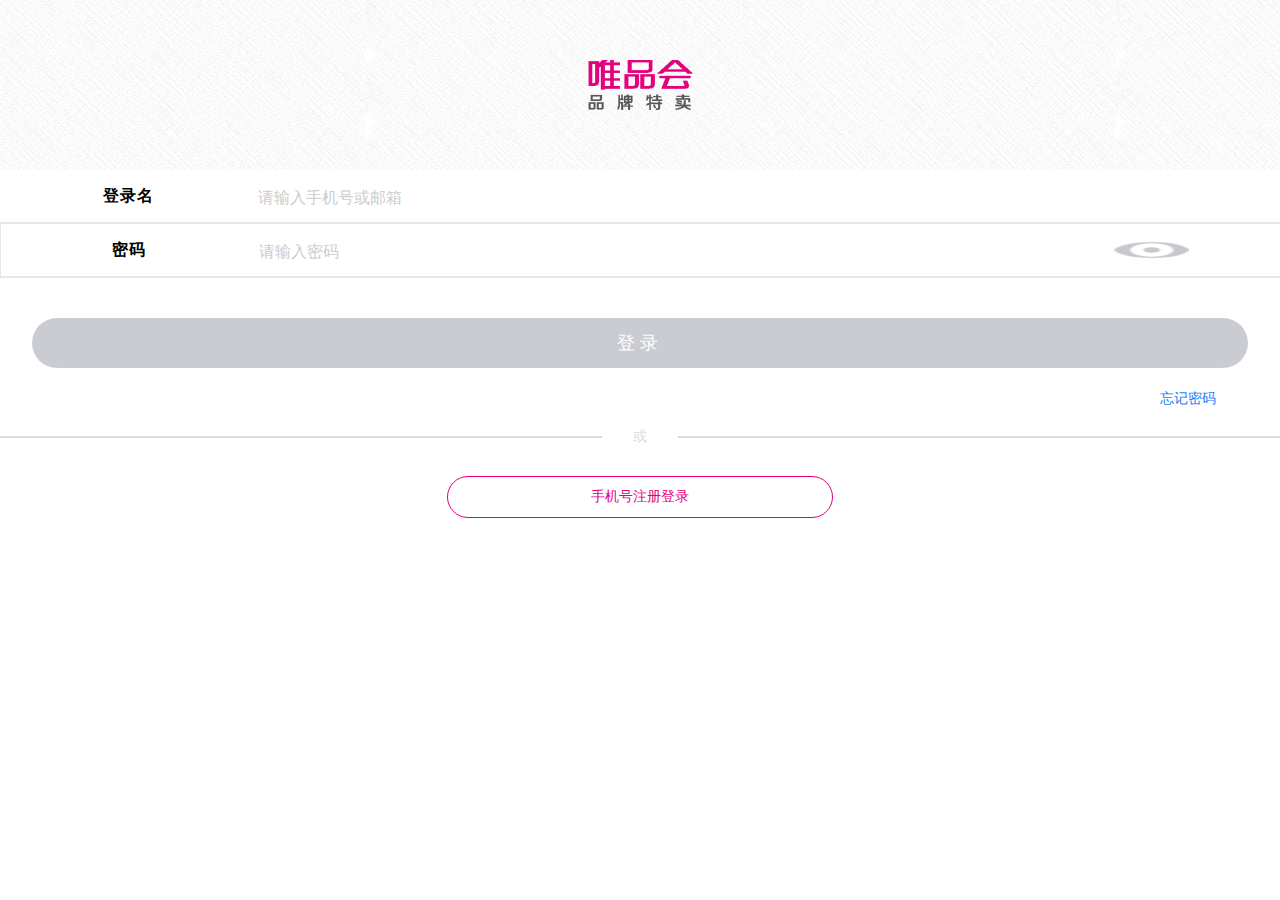
<file: login.html>
<!DOCTYPE html>
<html lang="en">
<head>
    <meta charset="UTF-8">
    <meta name="viewport" content="width=device-width, initial-scale=1.0, maximum-scale=1.0, user-scalable=0">
    <title>唯品会密码登录</title>
    <link rel="icon" href="images/title-photo/tb.png">
    <link rel="stylesheet" href="css/base.css">
    <link rel="stylesheet" href="css/login.css">
</head>
<body>
<div id="wk">
    <!--头部品牌图片-->
    <div id="head">
        <div id="head-a"><img src="images/login/sb.png" alt=""></div>
    </div>
    <!--登录框-->
    <div>
        <div class="head2">
            <div id="h-a"><span>登录名</span></div>
            <div id="h-b"><input type="text" placeholder="请输入手机号或邮箱"></div>
        </div>
        <div class="head2">
            <div id="h-c"><span>密码</span></div>
            <div id="h-d"><input type="password" placeholder="请输入密码"></div>
            <div id="h-e"><img src="images/login/photo1.png" alt=""></div>
        </div>
    </div>
    <div id="dl">
        <a href="home.html" >登录</a>
    </div>
    <div id="tk">
        <div id="tk-b"> <span id="tk-c"> 忘记密码</span></div>
    </div>
    <!--分隔栏-->
    <div id="part">
        <div class="part-a"></div>
        <div id="part-b">或</div>
        <div class="part-a"></div>
    </div>
    <!--切换登录方式-->
    <div id="part2">
        <div id="part2-a">
            <a href="index.html" >手机号注册登录</a>
        </div>

    </div>
</div>

</body>
</html>
</file>
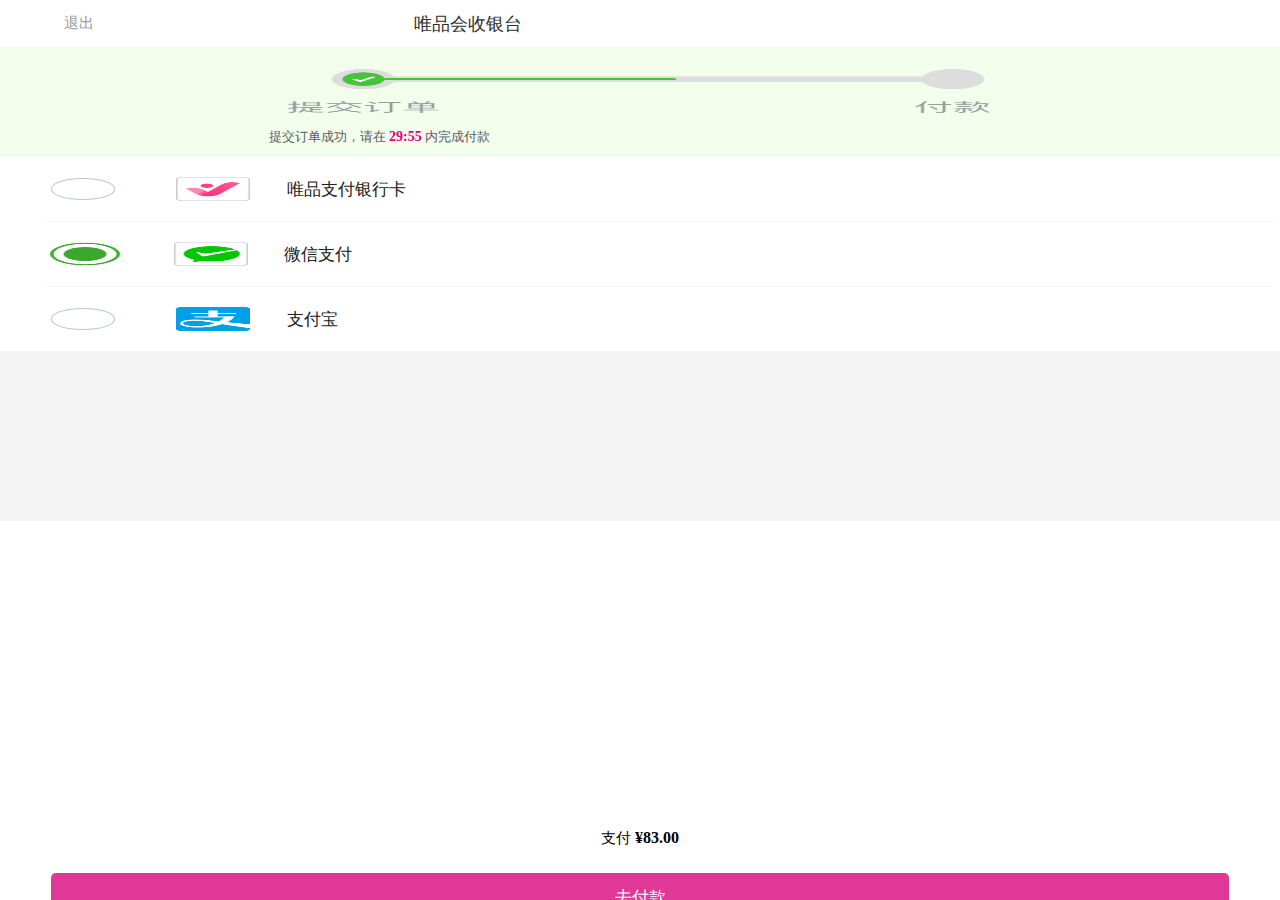
<file: pay.html>
<!DOCTYPE html>
<html lang="en">
<head>
    <meta charset="UTF-8">
    <meta name="viewport" content="width=device-width, initial-scale=1.0, maximum-scale=1.0, user-scalable=0">
    <title>唯品会收银台</title>
    <link rel="icon" href="images/title-photo/tb.png">
    <link rel="stylesheet" href="css/base.css">
    <link rel="stylesheet" href="css/pay.css">
</head>
<body>
<div id="wk">
    <!--收银台-->
    <div id="part">
        <a id="part-a" href="discription.html">退出</a>
        <span id="part-b">唯品会收银台</span>
    </div>
    <!--订单提交-->
    <div id="part2">
        <div id="part2a">
            <img src="images/pay/fk.png" height="117" width="602"/>
        </div>
        <span id="part2b">提交订单成功，请在 <span>29:55</span> 内完成付款</span>
    </div>
    <!--支付方式-->
    <div id="part3">
        <div class="part3a">
            <div class="part3a-a"></div>
            <img src="images/pay/part3/part3-1.png">
            <span class="part3a-b">唯品支付银行卡</span>
        </div>
        <div id="part3b">
            <img  id="part3b-a" src="images/pay/part3/part3-2.png" >
            <img  id="part3b-b" src="images/pay/part3/part3-3.png" >
            <span class="part3a-b">微信支付</span>
        </div>
        <div class="part3a">
            <div class="part3a-a"></div>
            <img src="images/pay/part3/part3-4.png">
            <span class="part3a-b">支付宝</span>
        </div>
    </div>
    <div id="part4"></div>
    <!--固定支付栏-->
    <div id="part5">
        <p id="part5a">支付 <span>¥83.00</span> </p>
        <a href="#" id="part5b">去付款</a>
    </div>

</div>

</body>
</html>
</file>
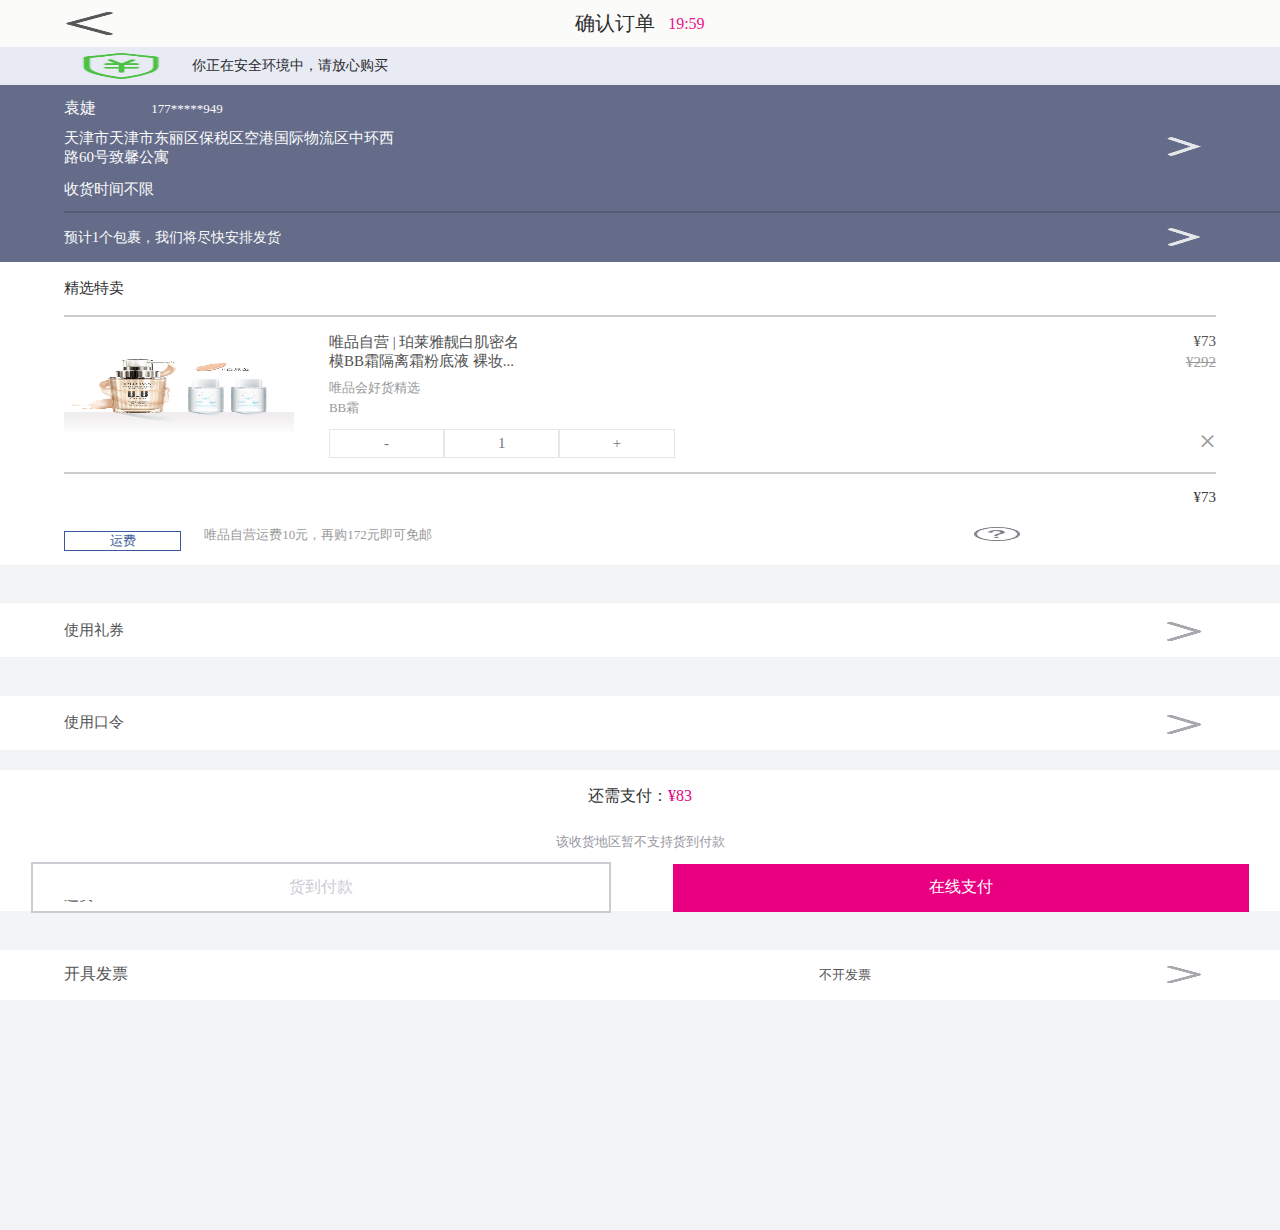
<file: shop.html>
<!DOCTYPE html>
<html lang="en">
<head>
    <meta charset="UTF-8">
    <meta name="viewport" content="width=device-width, initial-scale=1.0, maximum-scale=1.0, user-scalable=0">
    <title>购物车</title>
    <link rel="stylesheet" href="css/base.css">
    <link rel="stylesheet" href="css/shop.css">
    <link rel="icon" href="images/title-photo/tb.png">
</head>
<body>
<div id="wk">
    <!--第一部分-->
    <div id="part">
        <span id="part-a">确认订单</span>
        <span id="part-b">19:59</span>
        <a href="discription.html"><div id="part-c"><img src="images/shop/zjt.png" ></div></a>
    </div>
    <!--购买环境-->
    <div id="part2">
        <span id="part2-a">你正在安全环境中，请放心购买</span>
        <div id="part2-b"><img src="images/shop/anquan.png" ></div>
    </div>
    <!--购买地址-->
    <div id="part3a">
        <span id="part3a-a">袁婕 <span>177*****949</span></span>
        <span id="part3a-b">天津市天津市东丽区保税区空港国际物流区中环西 <br> 路60号致馨公寓</span>
        <span id="part3a-c">收货时间不限</span>
        <div id="part3a-d"><img src="images/shop/yjt.png" ></div>
    </div>
    <div id="part3">
        <div id="part3-a"><span >预计1个包裹，我们将尽快安排发货</span></div>
        <div id="part3-b"><img src="images/shop/yjt.png" ></div>
    </div>

    <!--精选特卖-->
    <div id="part4">
        <div id="part4-a">精选特卖</div>
        <div id="part4-b">
            <img src="images/shop/photo.jpg" >
            <span id="part4b-a">唯品自营 | 珀莱雅靓白肌密名 <br> 模BB霜隔离霜粉底液 裸妆...</span>
            <span id="part4b-b">唯品会好货精选</span>
            <span id="part4b-c">BB霜</span>
            <span id="part4b-d">¥73</span>
            <del id="part4b-e">¥292</del>
            <div id="part4b-f">
                <div class="part4bf-a">-</div>
                <div class="part4bf-a">1</div>
                <div class="part4bf-a">+</div>
            </div>
            <span id="part4b-g">×</span>
        </div>
        <div id="part4-c">
            <span id="part4c-a">¥73</span>
        </div>
        <div id="part4-d">
            <span id="part4d-a">运费</span>
            <span id="part4d-b">唯品自营运费10元，再购172元即可免邮</span>
            <div id="part4d-c"><img src="images/shop/part02-02.png"></div>
        </div>
    </div>
    <!--购买-->
    <div class="part5">
        <span >使用礼券</span>
        <img src="images/shop/part5/yjt.png" >
    </div>
    <div class="part5">
        <span >使用口令</span>
        <img src="images/shop/part5/yjt.png" >
    </div>
    <div id="part6">
        <div id="part6a">
         <span id="part6-a" >订单金额</span>
         <span id="part6-b" >¥83</span>
        </div>
        <!--<div id="part">-->
            <!---->
        <!--</div>-->
        <div id="part6ab">
            <div class="part6b">
                <span class="part6b-a" >商品总金额</span>
                <span class="part6b-b" >¥73</span>
             </div>
            <div class="part6b">
                <span class="part6b-a" >运费</span>
                <span class="part6b-b" >¥10</span>
            </div>
        </div>
    </div>
    <div id="part7">
        <span id="part7a">开具发票</span>
        <span id="part7b">不开发票</span>
        <img src="images/shop/part5/yjt.png" >
    </div>
    <div id="part8">

    </div>
    <!--支付金额-->
    <div id="part9">
        <p id="part9-a">还需支付：<span>¥83</span> </p>
        <p id="part9-b">该收货地区暂不支持货到付款</p>
        <div id="part9-c">
            <div id="part9c-a">货到付款</div>
            <a id="part9c-b" href="pay.html">在线支付</a>
        </div>

    </div>
</div>
</body>
</html>
</file>
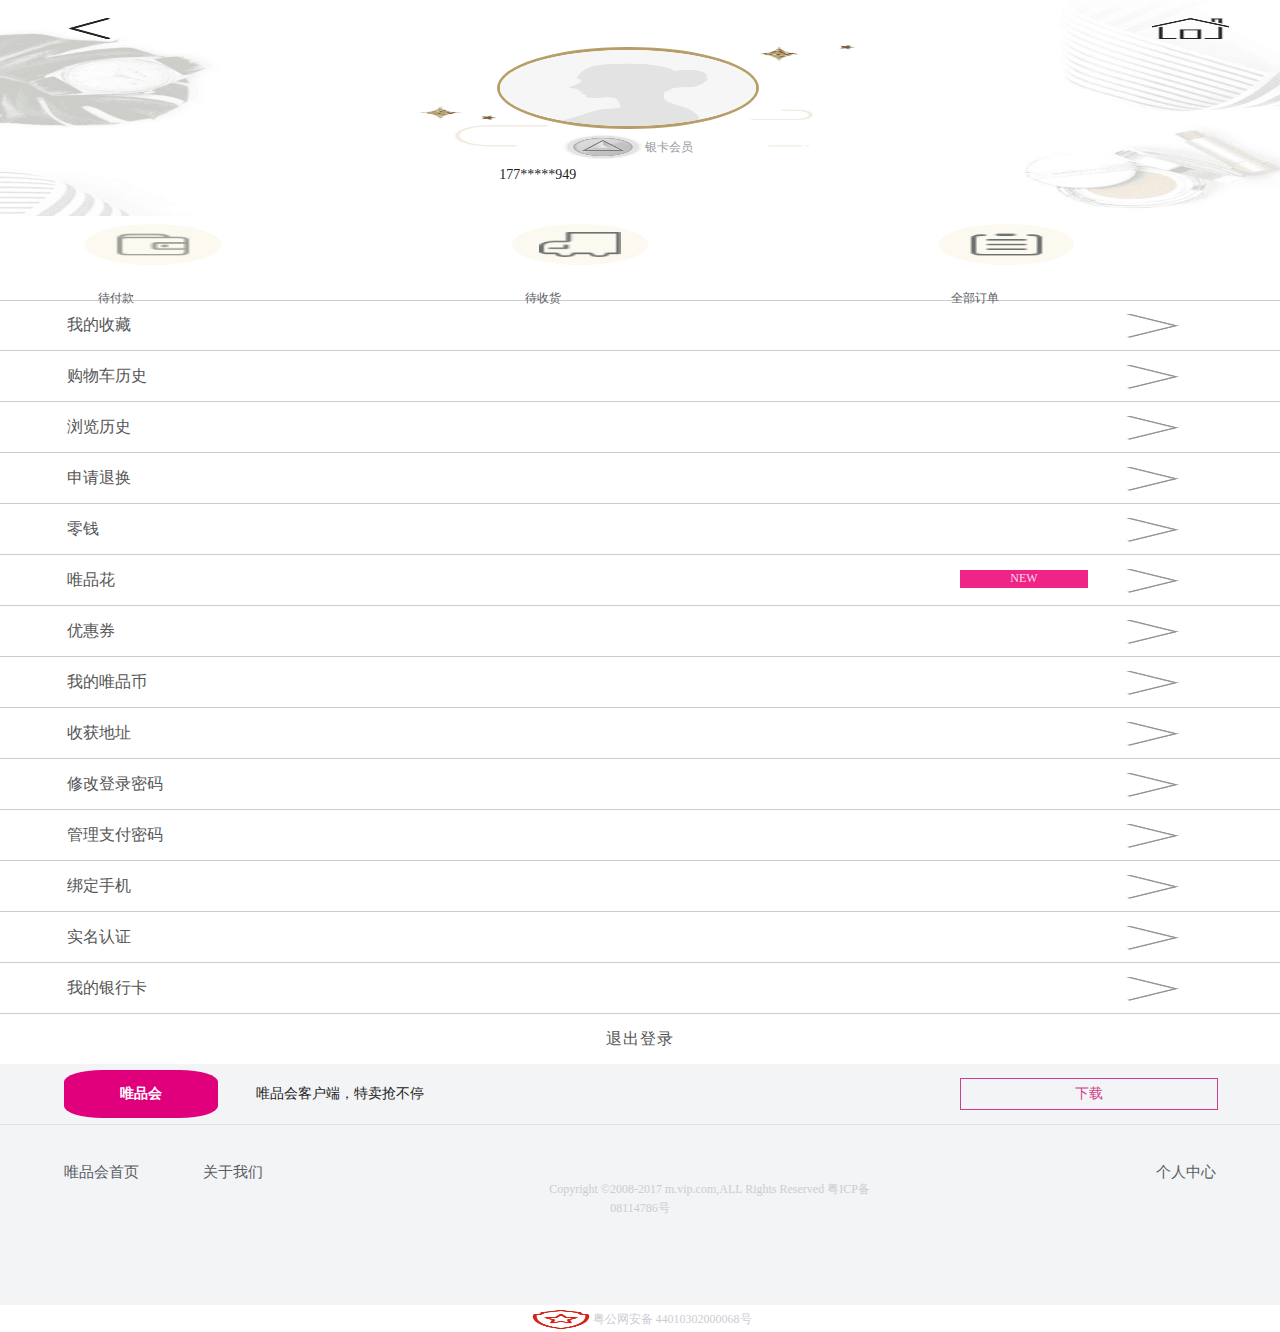
<file: user.html>
<!DOCTYPE html>
<html lang="en">
<head>
    <meta charset="UTF-8">
    <meta name="viewport" content="width=device-width, initial-scale=1.0, maximum-scale=1.0, user-scalable=0">
    <title>个人中心</title>
    <link rel="icon" href="images/title-photo/tb.png">
    <link rel="stylesheet" href="css/base.css">
    <link rel="stylesheet" href="css/user.css">
</head>
<body>
<div>
    <div id="part">
        <div id="part-a"><img src="images/user/part1/photo5.png" alt=""></div>
        <div id="part-b"><img src="images/user/part1/photo1.png" alt=""></div>
        <div id="part-c"><img src="images/user/part1/photo2.png" alt=""></div>
        <a href="home.html"><div id="part-d"><img src="images/user/part1/photo3.png" alt=""></div></a>
        <div id="part-e"><img src="images/user/part1/photo4.png" alt=""> <span>银卡会员</span></div>
        <div id="part-f"><span>177*****949</span></div>
        <div id="part-g">
            <div class="part-g-a">
                <div class="part-g-b" ><img src="images/user/part1/photo6.png" alt=""></div>
                <p>待付款</p>
            </div>
            <div class="part-g-a">
                <div class="part-g-b" ><img src="images/user/part1/photo7.png" alt=""></div>
                <p>待收货</p>
            </div>
            <div class="part-g-a">
                <div class="part-g-b" ><img src="images/user/part1/photo8.png" alt=""></div>
                <p>全部订单</p>
            </div>
        </div>
    </div>
    <div class="part2">
        <div class="part2-a"><p>我的收藏<p></div>
        <div class="part2-b"><img src="images/user/part2/part2-01.png"alt=""></div>
    </div>

    <div class="part2">
        <div class="part2-a"><p>购物车历史<p></div>
        <div class="part2-b"><img src="images/user/part2/part2-01.png"alt=""></div>
    </div>
    <div class="part2">
        <div class="part2-a"><p>浏览历史<p></div>
        <div class="part2-b"><img src="images/user/part2/part2-01.png"alt=""></div>
    </div>
    <div class="part2">
        <div class="part2-a"><p>申请退换<p></div>
        <div class="part2-b"><img src="images/user/part2/part2-01.png"alt=""></div>
    </div>
    <div class="part2">
        <div class="part2-a"><p>零钱<p></div>
        <div class="part2-b"><img src="images/user/part2/part2-01.png"alt=""></div>
    </div>
    <div id="part2a">
        <div class="part2-a"><p>唯品花<p></div>
        <div id="part2a-a">NEW</div>
        <div class="part2-b"><img src="images/user/part2/part2-01.png"alt=""></div>
    </div>
    <div class="part2">
        <div class="part2-a"><p>优惠券<p></div>
        <div class="part2-b"><img src="images/user/part2/part2-01.png"alt=""></div>
    </div>
    <div class="part2">
        <div class="part2-a"><p>我的唯品币<p></div>
        <div class="part2-b"><img src="images/user/part2/part2-01.png"alt=""></div>
    </div>
    <div class="part2">
        <div class="part2-a"><p>收获地址<p></div>
        <div class="part2-b"><img src="images/user/part2/part2-01.png"alt=""></div>
    </div>
    <div class="part2">
        <div class="part2-a"><p>修改登录密码<p></div>
        <div class="part2-b"><img src="images/user/part2/part2-01.png"alt=""></div>
    </div>
    <div class="part2">
        <div class="part2-a"><p>管理支付密码<p></div>
        <div class="part2-b"><img src="images/user/part2/part2-01.png"alt=""></div>
    </div>
    <div class="part2">
        <div class="part2-a"><p>绑定手机<p></div>
        <div class="part2-b"><img src="images/user/part2/part2-01.png"alt=""></div>
    </div>
    <div class="part2">
        <div class="part2-a"><p>实名认证<p></div>
        <div class="part2-b"><img src="images/user/part2/part2-01.png"alt=""></div>
    </div>
    <div class="part2">
        <div class="part2-a"><p>我的银行卡<p></div>
        <div class="part2-b"><img src="images/user/part2/part2-01.png"alt=""></div>
    </div>
<!--第三部分-->
    <div id="part3"><a href="login.html">退出登录</a></div>
<!--第四部分-->
<div id="part4">
    <div id="part4-a">
        <div id="part4a-a">唯品会</div>
        <div id="part4a-b"><span>唯品会客户端，特卖抢不停</span></div>
        <div id="part4a-c">下载</div>
    </div>
    <div id="part4-b">
        <div id="part4b-a">
        <p id="part4b-b">唯品会首页</p>
        <p id="part4b-c">关于我们</p>
        <p id="part4b-d">个人中心</p>
        </div>
        <div id="part4ba">
            <div id="part4ba-a"><span>Copyright ©2008-2017 m.vip.com,ALL Rights Reserved 粤ICP备</span></div>
            <p>08114786号</p>
            <div id="part4ba-b"><img src="images/user/part4/part4-01.png" alt=""><span>粤公网安备 44010302000068号</span></div>
        </div>
    </div>
</div>

</div>

</body>
</html>
</file>
<file: css/base.css>
body{
    margin: 0;
    padding: 0;
}
a{
    text-decoration: none;
}
</file>
<file: css/index.css>
/*头部品牌图片*/
#head{
    width: 100%;
    height:170px;
    min-height: 170px;
    background-image: url(../images/login/bj.jpg);
    display:flex ;
    justify-content: center;
    align-items: center;
    /*background-repeat: no-repeat;*/
}
#head-a {
    width:125px;
    height: 50px;
}
#head-a img{
    width:100%;
    height: 100%;
}
/* 登录框*/

.head2{
    width:100%;
    height: 52px;
    /*background-color: #0080FF;*/
    display: flex;
    justify-content: center;
    align-items: center;
    border-bottom: 2px #e7e7e7 solid;
}
#h-a{
    width: 20%;
    height: 100%;
    display: flex;
    justify-content: center;
    align-items: center;

}
#h-a span{
    font-size: 16px;
    color:#000000;
    font-weight: bold;
    letter-spacing: 1px;
}
#h-b{
    width:80%;
    height: 100%;
    display: flex;
    align-items: center;
}
#h-b input{
    outline: none;
    border: none;
    text-align: left;
    font-size: 16px;
    margin-top: 3px;
}
#h-b input::placeholder{
    color: #CCCCCC;
}
#h-c{
    width:20%;
    height:100%;
    border-left:1px #e7e7e7 solid;
    display: flex;
    justify-content: center;
    align-items: center;
    font-size: 16px;
    color:#98989F;
}
/*验证码*/
#h-c{
    width: 20%;
    height: 100%;
    display: flex;
    justify-content: center;
    align-items: center;

}
#h-c span{
    font-size: 16px;
    color:#000000;
    font-weight: bold;
    letter-spacing: 1px;
}
#h-d{
    width:50%;
    height: 100%;
    display: flex;
    align-items: center;
}
#h-d input{
    outline: none;
    border: none;
    text-align: left;
    font-size: 16px;
    margin-top: 3px;
}
#h-d input::placeholder{
    color: #CCCCCC;
}
#h-e{
    width:30%;
    height:100%;
    border-left:1px #e7e7e7 solid;
    display: flex;
    justify-content: center;
    align-items: center;
    font-size: 16px;
    color:#98989F;
}
#dl{
    width:100%;
    height:50px;
    display: flex;
    justify-content: center;
    align-items: center;
     margin-top: 40px;

}
#dl a{
    width:95%;
    height:100%;
    background-color: #caccd2;
    border-radius: 30px;
    display: flex;
    justify-content: center;
    align-items: center;
    font-size: 16px;
    color:#ffffff;
}
#dl a:hover{
    color:#EC0183;
}
/*注册条款*/
#tk{
    width:100%;
    height: 30px;
    margin-top: 20px;

}
#tk-a{
    width: 24px;
    height:24px;
    float:left;
    margin-left: 30px;
}
#tk-b{
    width:80%;
    height: 100%;
    color:#98989F;
    font-size: 12px;
    float:left;
    margin-top: 2px;
}
#tk-c{
    color:#157efa;
}
/*分隔栏*/
#part{
    width:100%;
    display: flex;
    justify-content: space-around;
    align-items: center;
    margin-top: 50px;
}

.part-a{
    width: 47%;
    height: 0px;
    border: 1px #DBDBDB solid;

}
#part-b{
    width:6%;
    font-size: 14px;
    text-align: center;
    color: #DBDBDB;
}
/*切换登录方式*/
#part2{
    width: 100%;
    display: flex;
    justify-content: center;
    align-items: center;
    margin: 30px 0px 60px 0px;
}
#part2-a{
    width:90px;
    height: 40px;
    border: 1px #E4007F solid;
    border-radius: 30px;
    display: flex;
    justify-content: center;
    align-items: center;
}
#part2-a a{
    font-size: 16px;
    color: #E4007F;
}
</file>
<file: css/discription.css>
#wk{
    background-color: #F3F4F5;
}
/*宣传图*/
#part{
    width: 100%;
    height:400px;
    position: relative;
}
#part img{
    width: 100%;
    height:100%;
}
/*#circle{*/
    /*width:8.5%;*/
    /*height:8.5%;*/
    /*background-color: #716B60;*/
    /*position: absolute;*/
    /*border-radius: 50%;*/
    /*top:3%;*/
    /*right:20%;*/
    /*opacity: 0.8;*/
/*}*/
#part01{
    width:10.5%;
    height:10.5%;
    position: absolute;
    top:3%;
    left:3%;
    border-radius: 50%;
    background-color: #716B60;
    display: flex;
    justify-content: center;
    align-items: center;
}
#part01 img{
    width:50%;
    height:50%;
}
#part02{
    width:23%;
    height:9%;
    position: absolute;
    top:4%;
    right:3%;
    background-color:#716B60;
    display: flex;
    /*justify-content:space-around;*/
    align-items: center;
    opacity: 0.8;
    border-radius: 40px;
}
#part02-a{
    width:40%;
    height:60%;
    margin-left: 15%;
}
#part02-a img{
    width:70%;
    height:100%;
}
#part02-b{
    width:25%;
    height:50%;
}
#part02-b img{
    width:100%;
    height:100%;
}
#part-a{
    width: 21%;
    height:12px;
    display: flex;
    justify-content: space-around;
    align-items:center;
    position:absolute;
    /*background-color: #157efa;*/
    bottom: 4%;
    left:40%;
}
#parta-a{
    width: 9.5%;
    height:66.7%;
    background-color: #27070C;
    border-radius: 50%;
}
.parta-b{
    width: 9.5%;
    height:66.7%;
    background-color: #917778;
    border-radius: 50%;
}
/*第二部分：商品价格*/
#part2{
    width:100%;
    height:73px;
    background-color: white;
    position: relative;
    /*padding-top:10px ;*/

}
#part2a{

    width: 43%;
    height:37%;
    /*background-color: #E4007F;*/
    margin-left: 5%;
    display: flex;
    /*justify-content: ;*/
    /*left:4%;*/
    /*top:20%;*/

}
#part2a-c{
    width: 35%;
    height:90%;
    margin-top: 8%;
    position: relative;

}

#part2a img{
    width: 100%;
    height:100%;
    /*background-color: #E4007F;*/
}
#part2a-a{
    font-size:14px;
    color:white;
    position: absolute;
    top:10%;
    left:15%;
    /*left:3%;*/
    /*top:3%;*/
}
#part2a-b{
    font-size:30px;
    color:#222222;
    margin-top:3%;
    margin-left: 3%;


}
#part2b{
    font-size: 12px;
    color:#E43DA2;
    width: 25%;
    height:30%;
    /*background-color: #696C73;*/
    display: flex;
    justify-content: space-around;
    align-items: center;
    position: absolute;
    right:5%;
    top:20%;
}
.part2b-a{
    width: 20%;
    height:80%;
    background-color: #FCEBF4;
    display: flex;
    justify-content: center;
    align-items: center;
}
#part2c{
    margin-top:4% ;
    margin-left: 5%;
    position: relative;

}
.part2c-a{
    font-size: 16px;
    color:#98989F;
}
#part2c-b{
    display: block;
    font-size: 12px;
    color:#E43DA2;
    position: absolute;
    right:6%;
    top:-30%;
}
#part3-a{
    width:100%;
    height:104px;
    background-color: white;
}
#part3a{
    width: 94%;
    height:40% ;
    font-size: 15px;
    color:#222222;
    border-top: 3px #F7F7F7 solid;
    margin: auto;
    margin-top:9px;
    padding-top:4% ;

}
#part3b{
    width: 94%;
    height:40% ;
    font-size: 13px;
    color:#98989F;
    margin: auto;
}
/*第三部分：商品种类选择*/
#part3{
    width: 100%;
    height:243px;
    background-color:white;
    margin-top: 29%;

}
.hh{
    width:100%;
    height:22%;
    display: flex;
    align-items: center;
    /*border: 1px #E4007F solid;*/
}
.hh p{
    font-size: 16px;
    margin-left: 5%;
    color:#222222;
    font-weight: bold;

}
#aa{
    width:100%;
    height:37%;

}
.aa-a{
    width:28%;
    height:35%;
    border: 2px #E5E5E5 solid;
    display: flex;
    align-items: center;
    float:left;
    margin-left: 3%;
}
.aa-a img{
    width:25%;
    height:90%;
}
.aa-a span{
    font-size: 14px;
    color:#222222;
    margin-left: 20%;
}
#aa-b{
    width:28%;
    height:35%;
    border: 2px #F0A9D0 solid;
    display: flex;
    align-items: center;
    float:left;
    margin-left: 3%;
    margin-top: 3%;
    position: relative;
    /*background-color: #157efa;*/
}
#aa-b img{
    width:25%;
    height:90%;
}
#aa-b span{
    font-size: 14px;
    color:#E4007FF;
    margin-left: 20%;
}
#aa-b2{
    width: 0;
    height:0;
    /*background-color: #E4007F;*/
    position: absolute;
    bottom:0;
    right:0;
    border-bottom:20px  #E4007F solid ;
    border-right:0px transparent solid;
    border-left:20px transparent solid;
    border-top: 0px transparent solid;
}
#aa-b2 img{
    display: block;
    width:12px;
    height:12px;
    position: absolute;
    bottom:-20px;
    right:0;
}

#aa-d{
    width:28%;
    height:35%;
    border: 2px #E5E5E5 solid;
    display: flex;
    align-items: center;
    float:left;
    margin-left: 3%;
    background-color: #F6F6F6;
    position:relative;
}
#aa-d img{
    width:25%;
    height:90%;
}
#aa-d span{
    font-size: 14px;
    color:#AEAEAE;
    margin-left: 20%;
}
#aad{
    width:100%;
    height:50%;
    position: absolute;
    background-color: #8C8C8C;
    bottom:0px;
    font-size: 10px;
    color: white;
    text-align: center;
    opacity: 0.8;
}

#aa-c{
    width:28%;
    height:13%;
    border: 2px #F0A9D0 solid;
    display: flex;
    align-items: center;
    justify-content: center;
    float:left;
    margin-left: 3%;
    position: relative;
}
#aa-c span{
    font-size: 14px;
    color:#222222;
    /*margin-left: 20%;*/
}
#aa-b3{
    width: 0;
    height:0;
    /*background-color: #E4007F;*/
    position: absolute;
    bottom:0;
    right:0;
    border-bottom:20px  #E4007F solid ;
    border-right:0px transparent solid;
    border-left:20px transparent solid;
    border-top: 0px transparent solid;
}
#aa-b3 img{
    display: block;
    width:12px;
    height:12px;
    position: absolute;
    bottom:-20px;
    right:0;
}
#aa-e{
    width:28%;
    height:13%;
    border: 2px #E5E5E5 solid;
    display: flex;
    align-items: center;
    justify-content: center;
    float:left;
    margin-left: 3%;
}
#aa-e span{
    font-size: 14px;
    color:#222222;
    /*margin-left: 20%;*/
}
/*第四部分：配送*/
#part4{
    width:100%;
    height:48px;
    margin-top: 3%;
    background-color: white;
    display: flex;
    align-items: center;
    border-bottom: 2px #F7F7F7 solid;
}
#part4-a{
    font-size: 15px;
    color:#222222;
    font-weight: bold;
    margin-left: 4%;
}
#part4-b{
    font-size: 13px;
    color:#585C64;
    margin-left: 3%;
}
#part4-c{
    width:4%;
    height:30%;
    margin-top:-1%;
    margin-left:2%;
}
#part4-c img{
    width:100%;
    height:100%;
}
/*第五部分*/
#part5{
    width:100%;
    height:117px;
    background-color: white;
}
#part5-a{
    font-size: 15px;
    color:#222222;
    font-weight: bold;
    margin-left: 3%;
    margin-top: 0;
    margin-bottom: 0;
    line-height: 300%;
    text-indent: 1%;
}
.part5-b{
    margin-left: 4%;
    font-size: 13px;
    color:#585C64;
    line-height: 230%;
    text-indent: 1%;
}
#part6{
    width:100%;
    height: 125px;
    margin-top: 3%;
    background-color: white;


}
.part6-a{
    display: flex;
    align-items: center;
}
.part6a{
    width:5%;
    height:5%;
    margin-left: 4%;
    margin-top: 3.5%;
}
.part6a img{
    width:100%;
    height:100%;
}
.part6a-a{
    display:block;
    font-size: 13px;
    color:#585C64;
    line-height: 10%;
    text-align: center;
    margin-left:1.5%;
    margin-top: 2%;
}
/*商品详情介绍*/
#part7{
    width: 100%;
    height:270px;
    background-color: white;
    margin-top: 3%;

}
#part7a{
    width: 90%;
    height: 20%;
    /*background-color: #E4007F;*/
    display: flex;
    align-items: center;
    margin: auto;
    border-bottom: 2px #F7F7F7 solid;
}
#part7a span{
    font-size: 15px;
    font-weight: bold;
    color: #222222;
}
#part7b{
    width: 90%;
    height:78%;
    margin: auto;
    position: relative;
}
#part7b img{
    width: 100%;
    height:100%;
}
#part7b-a{
    position: absolute;
    top:10%;
    left: 3%;
    font-size: 14px;
    color:#ADA5C5;
}
#part7b-b{
    position: absolute;
    bottom:17%;
    left:40%;
    font-size: 14px;
    color:#E739C4;
}
#part7b-b span{
    font-size: 16px;
    color:black;
    font-weight: bold;
}
#part7b-c{
    position: absolute;
    top:10%;
    right:4%;
    font-size: 14px;
    color:#ADA5C5;
}
#part8{
    width:100%;
    height:96px;
    margin-top: 3%;
    background-color: white;
    display: flex;
    align-items: center;
    border-bottom: 2px #F7F7F7 solid;;
}
#part8a{
    width:16%;
    height:66.7%;
    border: 1px #F4F4F4 solid;
    display: flex;
    justify-content: center;
    align-items: center;
    margin-left: 5%;
    /*position: relative;*/
    /*top:20%;*/
    /*left:5%;*/
}
#part8a img{
    width:90%;
    height:50%;
}
#part8b{
    display: block;
    height: 50%;
    font-size: 15px;
    color:black;
    margin-left: 5%;
}
#part8b span{
    font-size: 15px;
    color:#98989F;

}
#part-8c{
    width: 18%;
    height:30%;
    font-size: 15px;
    color:#E566AC;
    border: 2px #E566AC solid;

    display: flex;
    justify-content: center;
    align-items: center;
    border-radius: 10%;
    margin-left:20%;
}
#part9{
    width:100%;
    height: 58px;
    color:#585C64;
    font-size: 15px;
    display: flex;
    justify-content: center;
    align-items: center;
    background-color: white;
}
#part10{
    width:100%;
    height:210px;
    margin-top: 3%;
    background-color: white;
    position: relative;
}
#part10 h3{
    font-size: 16px;
    color:#222222;
    position: relative;
    top:6%;
    margin-top: 0;
    margin-bottom: 6%;
    margin-left: 5%;

}
#part10-a{
    font-size: 15px;
    color:#98989F;
    margin-top:2%;
    margin-left: 5%;
    margin-bottom: 2.5%;
}
#part10-a span{
    font-size: 15px;
    color:#585C64;
    margin-left: 10%;
}
#part10-b{
    font-size: 15px;
    color:#98989F;
    margin-top:2%;
    margin-left: 5%;
    margin-bottom:2.5%;
}
#part10-b span{
    font-size: 15px;
    color:#585C64;
    margin-left: 2%;
}
#part10-c{
    font-size: 15px;
    color:#98989F;
    margin-top:2%;
    margin-left: 5%;
    margin-bottom: 2.5%;
}
#part10-c span{
    font-size: 15px;
    color:#585C64;
    margin-left: 10%;
}
#part10-d{
    font-size: 15px;
    color:#98989F;
    margin-top:2%;
    margin-left: 5%;
    margin-bottom: 2.5%;
}
#part10-d span{
    font-size: 15px;
    color:#585C64;
    margin-left: 2%;
}
#part10-e{
    font-size: 15px;
    color:#98989F;
    margin-left: 75%;
    margin-bottom: 2%;
    margin-top:2%;
}
#part10f{
    width: 4%;
    height: 8%;
    position :absolute;
    bottom: 13%;
    right:5%;
}
#part10f img{
    width: 100%;
    height: 100%;
}
#part11{
    width:100%;
    height:120px;
    background-color: white;
    margin-top: 3%;
}
#part11 span{
    display: block;
    font-size: 16px;
    color:#222222;
    font-weight: bold;
    position: relative;
    top:10%;
    margin-bottom: 6%;
    margin-left: 5%;
    padding: 0;
}
#part11a{
    width: 77%;
    height:42%;
    border: 2px #E6E6E6 solid;
    margin: auto;
    display: flex;
    justify-content: center;
    align-items: center;
    font-size: 15px;
    color:#222222;
    position: relative;
}
#part11a-a{
    width:7%;
    height:40%;
    position: absolute;
    top:33%;
    left:32%;
}
#part12{
    width:100%;
    height: 58px;

    display: flex;
    align-items: center;
    background-color: white;
    /*margin-left: 10%;*/
}
#part12 span{
    color:#222222;
    font-size: 16px;
    background-color: white;
    font-weight: bold;
    margin-left: 5%;
}
#photo1{
    width: 100%;
    height:167px;
    background-color: white;
    display: flex;
    align-items: center;
    justify-content: center;
}
#photo1 img{
    width: 80%;
    height:80%;
}
#photo2{
     width: 100%;
     height:545px;
     background-color: white;
     display: flex;
     align-items: center;
     justify-content: center;
 }
#photo2 img{
    width: 100%;
    height:100%;
}
#photo3{
    width: 100%;
    height:121px;
    background-color: white;
    display: flex;
    align-items: center;
    justify-content: center;
}
#photo3 img{
    width: 100%;
    height:100%;
}
#photo4{
    width: 100%;
    height:456px;
    background-color: white;
    display: flex;
    align-items: center;
    justify-content: center;
}
#photo4 img{
    width: 100%;
    height:100%;
}
#photo5{
    width: 100%;
    height:340px;
    background-color: white;
    display: flex;
    align-items: center;
    justify-content: center;
}
#photo5 img{
    width: 100%;
    height:100%;
}
#photo6{
    width: 100%;
    height:756px;
    background-color: white;
    display: flex;
    align-items: center;
    justify-content: center;
}
#photo6 img{
    width: 100%;
    height:100%;
}
#photo7{
    width: 100%;
    height:849px;
    background-color: white;
    display: flex;
    align-items: center;
    justify-content: center;
}
#photo7 img{
    width: 100%;
    height:100%;
}
#photo8{
    width: 100%;
    height:583px;
    background-color: white;
    display: flex;
    align-items: center;
    justify-content: center;
}
#photo8 img{
    width: 100%;
    height:100%;
}
#db{
    width: 100%;
    height: 42px;
    background-color:#F3F4F5 ;
    display: flex;
    justify-content: center;
    align-items: center;
}
#db span{
    font-size: 13px;
    color:#98989F;
}
/*底部*/
#part13-a{
    width: 100%;
    height: 60px;
    background-color: #F3F4F5;
    display: flex;
    /*justify-content: center;*/
    align-items: center;
    border-bottom: 1px #DFE0E0 solid;
}
#part4a-a{
    width: 12%;
    height: 80%;
    background-color: #E0007C;
    border-radius: 25%;
    font-size: 14px;
    color: #FFFFFF;
    font-weight: bold;
    display: flex;
    justify-content: center;
    align-items: center;
    margin-left: 5%;
}
#part4a-b{
    width: 55%;
    height: 100%;
    display: flex;
    align-items: center;
    margin-left: 3%;
}
#part4a-b span{
    font-size: 14px;
    color: #222222;
}
#part4a-c{
    width: 20%;
    height: 50%;
    border: 1px #CF3E8E solid;
    display: flex;
    justify-content: center;
    align-items: center;
    font-size: 14px;
    color: #CF3E8E;
}
#part13-b{
    width: 100%;
    height: 180px;
    background-color: #F3F4F5;
}

#part4b-a{
    width: 100%;
    height: 30%;
    /*background-color: #157efa;*/

}
#part4b-b{
    /*display: block;*/
    font-size: 15px;
    color:#585C64;
    margin-left: 5%;
    margin-top: 3%;
    float: left;


}
#part4b-c{
    font-size: 15px;
    color:#585C64;
    float: left;
    margin-left: 5%;
    margin-top: 3%;
}
#part4b-d{
    font-size: 15px;
    color:#585C64;
    float: right;
    margin-right: 10%;
    margin-top: 3%;
}
#part4b-f{
    font-size: 15px;
    color:#585C64;
    float: right;
    margin-right: 2%;
    margin-top: 3%;
}
#part4ba{
    width: 100%;
    height: 70%;
}
#part4ba-a{
    width: 100%;
    text-align: center;
}
#part4ba-a span{
    font-size: 12px;
    color: #CCCCD4;
}
#part4ba p{
    margin-top: 2px;
    width: 100%;
    text-align: center;
    font-size: 12px;
    color: #CCCCD4;
}
#part4ba-b{
    width: 100%;
    height: 20%;
    display: flex;
    align-items: center;
    justify-content: center;
    margin-top: 7%;
}
#part4ba-b span{

    font-size: 12px;
    color: #CCCCD4;
}
#part4ba-b img{

    width:5%;
    height: 75%;
}
#part14{
    width: 100%;
    height: 70px;
    background-color: white;
    display: flex;
    align-items: center;
    position: fixed;
    bottom: 0;
    z-index: 99;
}
#part14a{
    width: 22.8%;
    height:60%;
    border: 2px #F0F0F0 solid;
    display: flex;
    justify-content: center;
    align-items: center;
    margin-left: 4%;
}
#part14a img{
    /*width: 28%;*/
    /*height:50%;*/
    width: 70%;
    height:100%;
}
#part14b{
    width: 67%;
    height:64%;
    display: flex;
    justify-content: center;
    align-items: center;
    font-size: 16px;
    color: white;
    background-color: #DE3D96;
    margin-left: 2%;
}
</file>
<file: css/goods.css>
#total{
    background-color: #FAFAFA;
}
/*导航栏*/
#part{
    width:100%;
    height:50px;
    background-color: #FFFFFF;
    /*background-color: pink;*/
    display: flex;
    justify-content: center;
    align-items: center;
    position: relative;
}
#part input{
    width:85%;
    height: 60%;
    padding-left: 3%;
    outline: none;
    background-color: #F3F4F4;
    border: none;
    border-radius: 5px;
}

#part input::placeholder{
    font-size: 14px;
    color: #98989E;
    margin-left: 4%;

}
#part img{
    width: 4.5%;
    height: 35%;
    position: absolute;
    top:32%;
    right:10%;
}
/*第二部分：宣传图*/
#part2{
     width: 100%;
     height: 133px;
 }
#part2 img{
    width: 100%;
    height: 100%;
}
/*商品分类栏*/
#part3{
    width: 100%;
    height: 340px;
    position: relative;
}
#part3-a{
    width: 100%;
    height: 340px;
}
#part3-a img{
    width: 100%;
    height: 100%;
}
#part3a{
    width: 17.2%;
    height:20%;
    position: absolute;
    top:2.3%;
    left:5.5%;
}
.photo{
    width: 100%;
    height: 100%;
    border-radius: 50%;

}
.part3a-a{
    font-size: 14px;
    color:#4D484D;
    margin: 0;
    text-align: center;
    margin-top: 4%;
}
#part3b{
    width: 17.2%;
    height:20%;
    position: absolute;
    top:2.3%;
    left:29.5%;
}
#part3c{
    width: 17.2%;
    height:20%;
    position: absolute;
    top:2.3%;
    right:29.5%;
}
#part3d{
    width: 17.2%;
    height:20%;
    position: absolute;
    top:2.3%;
    right:5.5%;
}
#part3e{
    width: 17.2%;
    height:20%;
    position: absolute;
    top:35.3%;
    left:5.5%;
}
#part3f{
    width: 17.2%;
    height:20%;
    position: absolute;
    top:35.3%;
    left:29.5%;
}
#part3g{
    width: 17.2%;
    height:20%;
    position: absolute;
    top:35.3%;
    right:29.5%;
}
#part3h{
    width: 17.2%;
    height:20%;
    position: absolute;
    top:35.3%;
    right:5.5%;
}
#part3j{
    width: 17.2%;
    height:20%;
    position: absolute;
    top:68.3%;
    left:5.5%;
}
#part3k{
    width: 17.2%;
    height:20%;
    position: absolute;
    top:68.3%;
    left:29.5%;
}
#part3m{
    width: 17.2%;
    height:20%;
    position: absolute;
    top:68.3%;
    right:29.5%;
}
#part3n{
    width: 17.2%;
    height:20%;
    position: absolute;
    top:68.3%;
    right:5.5%;
}
/*特惠商品*/
#part4{
    width: 100%;
    height:160px;
    position: relative;
}
#part4 img{
    width: 100%;
    height:100%;
}
#part4-a{
    width:22.3%;
    height:75%;
    background-color: #157efa;
    background-image: url(../images/goods/part4/olay.webp);
    background-size:100% 100%;
    position: absolute;
    top:14%;
    right:28%;
    border-radius: 10%;
    animation: my 3s;
    animation-timing-function: ease-in-out;
    animation-direction: alternate;
    animation-iteration-count: infinite;
    backface-visibility:hidden;
}
.part4a{
    width: 54%;
    height:21.5%;
    position: absolute;
    top:50%;
    left:25%;

}
.part4a p{
    font-size: 12px;
    color:#333132;
    margin: 0;
    text-align: center;
    /*margin-left: 10%;*/
}

#part4-b{
    width:22.3%;
    height:75%;
    background-color: #157efa;
    background-image: url(../images/goods/part4/lc.webp);
    background-size:100% 100%;
    position: absolute;
    top:14%;
    right:28%;
    border-radius: 10%;
    animation: my2 3s;
    animation-timing-function: ease-in-out;
    animation-direction: alternate;
    animation-iteration-count: infinite;
    backface-visibility:hidden;
}
#part4-c{
    width:22.3%;
    height:75%;
    background-color: #157efa;
    background-image: url(../images/goods/part4/cz.webp);
    background-size:100% 100%;
    position: absolute;
    top:14%;
    right:3%;
    border-radius: 10%;
    animation: my3 3s;
    animation-timing-function: ease-in-out;
    animation-direction: alternate;
    animation-iteration-count: infinite;
    backface-visibility:hidden;
}
#part4-d{
    width:22.3%;
    height:75%;
    background-color: #157efa;
    background-image: url(../images/goods/part4/lankou.webp);
    background-size:100% 100%;
    position: absolute;
    top:14%;
    right:3%;
    border-radius: 10%;
    animation: my4 3s;
    animation-timing-function: ease-in-out;
    animation-direction: alternate;
    animation-iteration-count: infinite;
    backface-visibility:hidden;
}

@keyframes my {
    from {
        background-image: url(../images/goods/part4/olay.webp);
        transform: rotateY(0deg)
    }
    to {
        background-image: url(../images/goods/part4/lc.webp);
        transform: rotateY(180deg);
    }
}
@keyframes my2 {
    from{ background-image: url(../images/goods/part4/olay.webp); transform:rotateY(180deg)}
    to{
        background-image: url(../images/goods/part4/lc.webp);transform:rotateY(0deg);
    }
}
@keyframes my3 {
    from {
        background-image: url(../images/goods/part4/cz.webp);
        transform: rotateY(0deg)
    }
    to {
        background-image: url(../images/goods/part4/lankou.webp);
        transform: rotateY(180deg);
    }
}
@keyframes my4 {
    from{ background-image: url(../images/goods/part4/cz.webp); transform:rotateY(180deg)}
    to{
        background-image: url(../images/goods/part4/lankou.webp);transform:rotateY(0deg);
    }
}

/*双十一*/
#part5{
    width:100%;
    height: 50px;
}
#part5 img{
    width:100%;
    height: 100%;
}
#part6{
    width: 100%;
    height:187px;
    position: relative;

}
#part6b{
    display: flex;
    justify-content: space-around;
    align-items: center;
}
#part6a{
    width: 100%;
    height:100%;
}
#part6-a{
    width:30%;
    height:86%;
    background-color: white;
    position:absolute;
    top:8%;
    left:3.5%;
}

#part6-a img{
    width:100%;
    height:73.5%;
}
.part6-b{
   font-size: 16px;
    color:#222222;
    margin:0px;
   text-align: center;
}
.part6-c{
    font-size: 12px;
    color:#557A9D;
    margin:0px;
    text-align: center;
}
#part6-d{
    width:30%;
    background-color: white;
    height:86%;
    position:absolute;
    top:8%;
    left:35%;
}
#part6-d img{
    width:100%;
    height:73.5%;
}
#part6-e{
    width:30%;
    height:86%;
    background-color: white;
    position:absolute;
    top:8%;
    right:3.5%;
}
#part6-e img{
    width:100%;
    height:73.5%;
}
/*商品导航*/
#part7{
    width: 100%;
    height:58px;
    /*background-color: white;*/
    display: flex;
    justify-content: space-around;
    align-items: center;


}
#part7a{
    width: 100%;
    height:58px;
    display: flex;
    justify-content: space-around;
    align-items: center;
    /*position: fixed;*/
    /*bottom: 0;*/
    /*z-index:99;*/
    /*background-color: #157efa;*/
}
#part7-a{
    width:16%;
    height: 90%;
    border-bottom: 2px #E4007F solid;
    display: flex;
    justify-content: center;
    align-items: center;
}
#part7-a span{
    font-size: 15px;
    line-height: 100%;
}
.part7-b{
    width:16%;
    height: 100%;
    display: flex;
    justify-content: center;
    align-items: center;
}
.part7-b span{
    font-size: 15px;
    color:#646464;
    line-height: 100%;
}
/**/
#part8{
    width:100%;
    height:46px;
    background-color: #FAFAFA;
    display: flex;
    justify-content: space-around;
    align-items: center;
    padding-bottom:3%;
}
.part8a{
    width:18%;
    height:50%;
    /*border-left:3px #E4007F solid;*/
    border-left:2px #EDEDED solid;
    position: relative;
    text-align: center;

}
#part8a span{
    font-size: 14px;
    line-height: 100%;
}
.part8a-a{
    width: 15%;
    height:65%;
    position: absolute;
    top:-12%;
    left:75%;
    }
.part8a-a img{
    width: 100%;
    height:100%;
}
.part8a-b{
    width: 15%;
    height:50%;
    position: absolute;
    bottom:12%;
    left:75%;
}
.part8a-b img{
    width: 100%;
    height:100%;
}
#part8a-c{
    width: 13%;
    height:60%;
    position: absolute;
    top:12%;
    left:70%;
}
#part8a-c img{
    width: 100%;
    height:100%;
}
#part8b{
    width:25%;
    height:50%;
    /*border-left:3px #E4007F solid;*/
    border-left:1px #EDEDED solid;
    position: relative;
    text-align: center;

}
#part8c{
    width:25%;
    height:50%;
    border-left:1px #EDEDED solid;
    border-right:1px #EDEDED solid;
    position: relative;
    text-align: center;

}
#part8a-d{
    width: 15%;
    height:60%;
    position: absolute;
    top:12%;
    left:70%;
}
#part8a-d img{
    width: 100%;
    height:100%;
}
/*商品*/
.part9{
    width: 100%;
    height: 240px;
    display: flex;
    justify-content: space-around;
    align-items: center;
    margin-bottom: 2%;


    /*background-color: #E4007F;*/
}
.part9a{
    width:31%;
    height:100%;
    background-color: white;
    /*background-color: #157efa;*/
}
.part9a-a{
    width: 92%;
    height: 65%;
    margin-left: 3%;
}
.part9a-a img{
    width: 100%;
    height: 100%;
}
.part9a-b{
    width: 100%;
    height:17.5%;
    display: flex;
    /*justify-content: space-around;*/
    align-items: center;
}
.part9a-b-a{
    display: block;
    width:36%;
    height:40%;
   background-image: url(../images/goods/part9/bj.webp);
    font-size: 12px;
    background-size: 100%;
    text-align: center;
    color:#FFFFFF;
    margin-left: 7%;
}
.part9a-b-b{
    font-size: 14px;
    text-align: center;
    color:#222222;
    font-weight: bold;
    margin-left: 3%;

}
.part9a-b-c{
    font-size: 10px;
    text-align: center;
    color:#98989F;
    font-weight: bold;
    margin-top: 5%;
    margin-left:3%;
}
.part9a-c{
    width: 100%;
    height:17.5%;
    margin-left: 8%;
    margin-top: -5%;

}
.part9a-c span{
    font-size: 14px;
    /*text-align: center;*/
    color:#585C64;
}
#part10{
    width: 100%;
    height: 50px;
    display: flex;
    justify-content: center;
    align-items: center;
}
#part10a{
    width:52%;
    height:67%;
    background-color: #E8439E;
    display: flex;
    justify-content: center;
    align-items: center;

}
#part10a span{
    font-size: 14px;
    color:white;

}
#part10a img{
    width: 8%;
    height:50%;
    margin-left: 2%;
}
</file>
<file: css/home.css>
#part{
    height: 100px;
    width: 100%;
}
/*头部导航栏*/
#head{
    width: 100%;
    height: 50px;
    background-color:#fafaf9;
    display: flex;
    justify-content: space-around;
    align-items: center;
    position: fixed;
    z-index:99;
}
#head-a {
    width:50px;
    height:100%;
    display: flex;
    justify-content: center;
    align-items: center;
    margin-left: 10px;
}
#head-a img{
    width:60%;
    height:60%;
}
#head-b{
    width: 80%;
    height: 100%;
    display: flex;
    justify-content: center;
    align-items: center;
}
#head-b input{
    width: 85%;
    height:70%;
    color: #98989f;
    border-radius: 20px;
    background-color: #F3F4F5;
    outline: none;
    border: 1px #E7E7E7 solid;
    padding-left: 15px;
}
#head-b input::placeholder{
    color: #AFAFB4;
}
#head-c {
    width:40px;
    height:100%;
    display: flex;
    justify-content: center;
    align-items: center;
    margin-right: 15px;
}
#head-c img{
    width:70%;
    height:50%;

}
/*菜单栏*/
#head2{
    width:100%;
    height:50px;
    display: flex;
    justify-content: center;
    align-items: center;
    background-color:#fafaf9;
    position: fixed;
    top:50px;
    z-index:99;
    padding-bottom: 1px;
}
#head2-a{
    width: 90%;
    height: 100%;
    display: flex;
    justify-content: space-around;
    align-items: center;

}

#head2-b {
    font-size: 14px;
    color:#d34ba8;
    height:100%;
    display: flex;
    justify-content:center ;
    align-items: center;
    border-bottom: 4px #d34ba8 solid ;
    /*border-top: 4px  transparent solid  ;*/
    margin-top: 2px;
}
.head2-c{
    font-size: 14px;
    color:#585c64;
    height:100%;
    display: flex;
    align-items: center;
 }
#head2-d{
    width: 10%;
    height: 100%;
    display: flex;
    align-items: center;
    justify-content: space-around;
    border-bottom: 2px #CCCCCC solid;
}
#head2-d img{
    width: 40%;
    height: 45%;
}
/*宣传大图*/
#xc{
    width:100%;
    height:20%;
    display:flex;

}
#xc img{
    width:100%;
    height:100%;
}
/*分类栏*/
#zfl{
    width: 100%;
    background-color: #F3F4F6;
    /*padding-bottom: 20px;*/
    height:240px;

}
.fl{
    width:100%;
    height:110px;
    display:flex;
    justify-content: space-around;
    align-items: center;

}
.fl-a{
    width: 16.5%;
    height: 60%;
}
.fl-b{
    width: 100%;
    height: 100%;
    background-color: #F0E9D9;
    border-radius: 40px;
    display: flex;
    justify-content: center;
    align-items: center;
    position: relative;
}
.fl-b img{
    width: 100%;
    height: 167%;
    position: absolute;
    top:-8px;
}
.fl-c{
    text-align: center;
    font-size: 12px;
    color:#3E3E3E;
    font-weight: bold;
    letter-spacing: 1px;
    line-height: 20px;
    white-space:nowrap;
    overflow: hidden;
}
#fl-d{
    width: 100%;
    height: 100%;
    background-color: #F0E9D9;
    border-radius: 40px;
    display: flex;
    justify-content: center;
    align-items: center;
    position: relative;
}
#fl-d img{
    width:66px;
    height: 82px;
    position: absolute;
    /*top:-5px;*/
}

#fl-e{
    text-align: center;
    width: 100%;
    font-size: 12px;
    color:#3E3E3E;
    font-weight: bold;
    background-color: #F3F4F6;
    letter-spacing: 1px;
    margin-top: 3px;
}
/*优惠宣传栏*/
#yh{
    width:100%;
    height:300px ;
    /*margin-top: 15px;*/
}
#yh-a{
    width: 100%;
    height: 140px;
    /*height: auto;*/
}
#yh-a img{
    width: 100%;
    height: 100%;
}
#yh-b{
    width: 100%;
    height: 160px;
    position: relative;
}
#yhb{
    width: 100%;
    height:100%;
}

#yh-c{
     width:21.5%;
     height:56%;
     position: absolute;
     top:10%;
     left:4.7%;

 }
#yh-c img{
    width: 100%;
    height: 100%;
}
#yh-d{
    width:22%;
    height:57.5%;
    position: absolute;
    top:9.3%;
    left:27.43%;

}
#yh-d img{
    width: 100%;
    height: 100%;
}
#yh-e{
    width:22%;
    height:57.5%;
    position: absolute;
    top:9.3%;
    left:50.8%;
}
#yh-e img{
    width: 100%;
    height: 100%;
}
#yh-f{
    width:22%;
    height:57.5%;
    position: absolute;
    top:9.3%;
    right:4.7%;
}
#yh-f img{
    width: 100%;
    height: 100%;
}
/*限时快抢*/
#part6{
    position: relative;
}
#part7{
    width: 100%;
    height:300px;

}
#part7 img{
    width: 100%;
    height: 100%;
}
#part8{
    display: flex;
    justify-content: space-around;
    align-items: center;
    width: 100%;
    position: absolute;
    top:36%;
}
.part6-a{
    width:20%;
    height:200px;
}
.part6-b{
    width:100%;
    height:50%;
}
.part6-b img{
    width: 100%;
    height: 100%;
}
.part6-c{
    width: 100%;
    height:40px;
    /*background-color: #E4007F;*/
    display: flex;
    justify-content: center;
}
.part6-c img{
    width: 40%;
    height: 70%;
}
.part6-d{
    width: 100%;
    height: 40px;
    /*background-color: #157efa;*/
    display: flex;
    justify-content: center;
    align-items: center;
}
.part6-d p{
    width:40px;
    height: 70%;
    border-radius: 20px;
    background-color: #D166C7;
    font-size: 12px;
    color: #F9EFF8;
    /*text-align: center;*/
    display: flex;
    justify-content: center;
    align-items: center;
}
.part6-d span{
    font-size: 16px;
    color:#222222;
    margin-left: 5px;
}
/*最后疯抢*/
#fq{
    width: 100%;
    position: relative;
}
#fq-a{
    width:100%;
    height:290px;
}
#fq-a img{
    width:100%;
    height:100%;
}
#fq-b{
    width: 100%;
    height: 200px;
    position: absolute;
    /*background-color: #157efa;*/
    top:30%;
    display: flex;
    justify-content: space-around;
    align-items: center;
}
.fq-c{
    width:28%;
    height: 200px;
    position: relative;

}
.fq-c-a{
    width:100%;
    height:140px;
}
.fq-c-a img{
    width:100%;
    height:100%;
}
.fq-c-b{
    width:80%;
    height:25%;
    background-color: white;
    opacity: 0.5;
    position: absolute;
    top:40%;
    left:10%;

}
.fqc-a{
    width:85%;
    height:70%;
    display: flex;
    justify-content: center;
    margin: auto;
}
.fqc-a img{
    width:100%;
    height:100%;
}
.fqc-b{
    width:90%;
    height: 30%;
    text-align: center;

}
.fqc-b span{
    font-size: 14px;
    color:#585C64;
}
.fq-c-d{
    width: 100%;
    height: 40px;
    /*background-color: #157efa;*/
    display: flex;
    justify-content: center;
    align-items: center;
}
.fq-c-d p{
    width:45%;
    height: 45%;
    border-radius: 20px;
    background-color: #D166C7;
    font-size: 10px;
    color: #F9EFF8;
    /*text-align: center;*/
    display: flex;
    justify-content: center;
    align-items: center;
}
.fq-c-d span{
    font-size: 16px;
    color:#000000;
    margin-left: 5px;
}
/*今日特卖*/
#tm{
    width:100%;
    height: 60px;
    display: flex;
    justify-content: center;
    align-items: center;
    background-color: #F3F4F6;
    letter-spacing: 1px;

}
#tm span{
    font-size: 17px;
    font-weight: bold;
    color:#343535;
}
.tmsp{
    width:100%;
    height: 300px;
    background-color: #F3F4F6;
    margin: auto;

}
.tmsp-a{
    width:94%;
    height: 65%;
    margin: auto;

}
.tmsp-a img{
    width:100%;
    height: 100%;
}
.tmsp-b{
    width:94%;
    height: 25%;
    background-color:white;
    margin: auto;
    padding-top:15px ;
    position: relative;
    display: flex;

}
.tmsp-c{
   width:260px;
    color:#222222;
    font-size: 16px;
    font-weight: bold;
    margin-left: 10px;
    position: absolute;
    left:2%;
    white-space:nowrap;
    overflow: hidden;
}
.tmsp-d{
    color:#585C64;
    font-size: 16px;
    position: absolute;
    right:15px;
    white-space:nowrap;
    overflow: hidden;
}
.tmsp-d-a{
    color:#FFFFE6;
    font-size: 12px;
    margin-left: 2px;
    background-color: #585C64;
    width: 20px;
    height: 20px;
    white-space:nowrap;
    overflow: hidden;
}
.tmsp-e{
    font-size: 14px;
    color: #585C64;
    margin-left: 10px;
    /*border: 1px black solid;*/
    position: absolute;
    top:50%;
    left:2%;
    white-space:nowrap;
    overflow: hidden;
}
.tmsp-f{
    font-size: 14px;
    color: #585C64;
    position: absolute;
    top:50%;
    left:24%;
    white-space:nowrap;
    overflow: hidden;
}
.tmsp-g{
    font-size: 14px;
    color: #585C64;
    position: absolute;
    top:50%;
    left:26%;
    white-space:nowrap;
    overflow: hidden;
}
.tmsp-e span{
    color:#E03DB1;
}
#db{
    width: 100%;
    height: 50px;
    display: flex;
    justify-content: center;
    align-items: center;
    background-color: #F3F4F6;
}
#db-a{
    width:52%;
    height:67%;
    background-color: #E8439E;
    display: flex;
    justify-content: center;
    align-items: center;

}
#db-a span{
    font-size: 14px;
    color:white;

}
#db-a img{
    width: 8%;
    height:50%;
    margin-left: 2%;
}
</file>
<file: css/login.css>
/*头部品牌图片*/
#head{
    width: 100%;
    height:170px;
    min-height: 170px;
    background-image: url(../images/login/bj.jpg);
    display:flex ;
    justify-content: center;
    align-items: center;
    /*background-repeat: no-repeat;*/
}
#head-a {
    width:125px;
    height: 50px;
}
#head-a img{
    width:100%;
    height: 100%;
}
/*登录框*/
.head2{
    width:100%;
    height: 52px;
    /*background-color: #0080FF;*/
    display: flex;
    justify-content: center;
    align-items: center;
    border-bottom: 2px #e7e7e7 solid;
}
#h-a{
    width: 20%;
    height: 100%;
    display: flex;
    justify-content: center;
    align-items: center;

}
#h-a span{
    font-size: 16px;
    color:#000000;
    font-weight: bold;
    letter-spacing: 1px;
}
#h-b{
    width:80%;
    height: 100%;
    display: flex;
    align-items: center;
}
#h-b input{
    outline: none;
    border: none;
    text-align: left;
    font-size: 16px;
    margin-top: 3px;
}
#h-b input::placeholder{
    color: #CCCCCC;
}
#h-c{
    width:20%;
    height:100%;
    border-left:1px #e7e7e7 solid;
    display: flex;
    justify-content: center;
    align-items: center;
    font-size: 16px;
    color:#98989F;
}
/*验证码*/
#h-c{
    width: 20%;
    height: 100%;
    display: flex;
    justify-content: center;
    align-items: center;

}
#h-c span{
    font-size: 16px;
    color:#000000;
    font-weight: bold;
    letter-spacing: 1px;
}
#h-d{
    width:60%;
    height: 100%;
    display: flex;
    align-items: center;
}
#h-d input{
    outline: none;
    border: none;
    text-align: left;
    font-size: 16px;
    margin-top: 3px;
}
#h-d input::placeholder{
    color: #CCCCCC;
}
#h-e{
    width:20%;
    height:100%;
    display: flex;
    justify-content: center;
    align-items: center;
    font-size: 16px;
    color:#98989F;

}
#h-e img{
    width: 30%;
    height:30%;
    margin-right: 1%;
}
#dl{
    width:100%;
    height:50px;
    display: flex;
    justify-content: center;
    align-items: center;
    margin-top: 40px;

}
#dl a{
    width:95%;
    height:100%;
    background-color: #caccd2;
    border-radius: 30px;
    display: flex;
    justify-content: center;
    align-items: center;
    font-size: 18px;
    letter-spacing: 5px;
    color:#ffffff;
}
/*#dl a{*/
    /*font-size: 16px;*/
    /*color:#ffffff;*/
    /*letter-spacing: 5pxt;*/
/*}*/
#dl a:hover{
    color:#EC0183;
}
#tk{
    width:100%;
    height: 20px;
    margin-top: 20px;

}
#tk-b{
    width:100%;
    height: 100%;
    color:#98989F;
    font-size: 14px;
    float:left;
    margin-top: 2px;
    text-align: right;
}
#tk-c{
    color:#157efa;
    margin-right: 5%;
    /*text-align: right;*/
}
#part{
    width:100%;
    display: flex;
    justify-content: space-around;
    align-items: center;
    margin-top: 20px;
}
/*分隔栏*/
.part-a{
    width: 47%;

    border: 1px #DBDBDB solid;

}
#part-b{
    width:6%;
    font-size: 14px;
    text-align: center;
    color: #DBDBDB;
}
/*切换登录方式*/
#part2{
    width: 100%;
    display: flex;
    justify-content: center;
    align-items: center;
    margin: 30px 0px 60px 0px;
}
#part2-a{
    width:30%;
    height: 40px;
    border: 1px #E4007F solid;
    border-radius: 30px;
    display: flex;
    justify-content: center;
    align-items: center;
}
#part2-a a{
    font-size: 14px;
    color: #E4007F;
}
</file>
<file: css/pay.css>
#wk{
    background-color: #F3F3F3;
}
/*收银台*/
#part{
    width: 100%;
    height:47px;
    background-color: white;
    display: flex;
    align-items: center;
}
#part-a{
     font-size: 15px;
     color:#999999;
    margin-left: 5%;

 }
#part-b{
    font-size: 18px;
    color:#2F2F2F;
    margin-left: 25%;
}
/*第二部分:订单提交*/
#part2{
    width:100%;
    height:110px;
    background-color: #F2FDEC;
    position: relative;
}
#part2a{
    width:100%;
    height:80%;
    display: flex;
    align-items: center;
    justify-content: center;
}
#part2a img{
    width:55%;
    height:50%
}
#part2b{
    font-size: 13px;
    color:#585C64;
    position: absolute;
    bottom: 10%;
    left:21%;
}
#part2b span{
    font-size: 14px;
    color:#E4007F;
    font-weight: bold;
}
/*第三部分:支付方式*/
#part3{
    width:100%;
    background-color:white;
}
.part3a{
    width:96%;
    height:64px;
    margin-left: 4%;
    display: flex;
    align-items: center;
}
.part3a-a{
    width:5%;
    height:30%;
    border-radius: 50%;
    border: 1px #BDC6CD solid;
}
.part3a img{
    width:6%;
    height:38%;
    margin-left: 5%;
}
.part3a-b{
    font-size: 17px;
    color: #222222;
    margin-left: 3%;
}
#part3b{
    width:96%;
    height:64px;
    margin-left: 3.5%;
    display: flex;
    align-items: center;
    border-top: 1px #F7F7F7 solid;
    border-bottom: 1px #F7F7F7 solid;
}
#part3b-a{
    width:6.5%;
    height:40%;
}

#part3b-b{
    width:6%;
    height:38%;
    margin-left: 4%;
}
/*空白底部*/
#part4{
    width:100%;
    height: 170px;
}
/*底部固定支付栏*/
#part5{
    width:100%;
    height:97px;
    position: fixed;
    bottom: 0;
    background-color: white;
}
#part5a{
    font-size: 15px;
    color: #000000;
    text-align: center;
    margin-bottom: 2%;
    margin-top: 2%;
}
#part5a span{
    font-size: 16px;
    color: #000000;
    text-align: center;
    font-weight: bold;
}
#part5b{
    width:92%;
    height:49.5%;
    display: flex;
    align-items: center;
    justify-content: center;
    background-color: #E03897;
    font-size: 17px;
    color:white;
    margin: auto;
    border-radius:5px;
}
</file>
<file: css/shop.css>
#wk{
    background-color: #F3F4F5;
}
/*第一部分*/
#part{
    width:100%;
    height:47px;
    display: flex;
    justify-content: center;
    align-items: center;
    background-color: #FBFBFA;
    position: relative;
}
#part-a{
    font-size: 20px;
    color:#2E2E2E;
}
#part-b{
    font-size: 16px;
    color:#EA148A;
    margin-left: 1%;
}
#part-c{
    width:6%;
    height:50%;
    position: absolute;
    top:25%;
    left:4%;
}
#part-c img{
    width:100%;
    height:100%;
}
/*购买环境*/
#part2{
    width:100%;
    height:38px;
    display: flex;
    align-items: center;
    background-color: #E8EAF4;
    position: relative;
}
#part2-a{
    font-size: 14px;
    color:#2B2B2D;
    margin-left:15% ;
}
#part2-b{
    width:7%;
    height:70%;
    position: absolute;
    top:15%;
    left:6%;
}
#part2-b img{
    width:100%;
    height:100%;
}
/*购买地址*/
#part3{
    width:100%;
    height:50px;
    display: flex;
    align-items: center;
    background-color: #656C89;
    position: relative;

}
#part3-a{
    width: 95%;
    height: 100%;
    border-top: 2px #565C73 solid;
    font-size: 14px;
    color:#FBFCFC;
    margin-left:5% ;
    display: flex;
    align-items: center;

}
#part3-a span{

    font-size: 14px;
    color:#FBFCFC;
}
#part3-b{
    width:5%;
    height:40%;
    position: absolute;
    top:30%;
    right:5%;
}
#part3-b img{
    width:100%;
    height:100%;
}
#part3a{
    width:100%;
    height:127px;
    background-color: #656C89;
    position: relative;
    display: block;
}
#part3a-a{
    font-size: 16px;
    color:#FBFCFC;
    position: relative ;
    top:10%;
    left:5%;
}
#part3a-a span{
    font-size: 13px;
    color:#FBFCFC;
    margin-left:4% ;
}
#part3a-b{
     font-size: 15px;
     color:#FBFCFC;
     position: absolute ;
     top:35%;
     left:5%;
 }
#part3a-c{
    font-size: 15px;
    color:#FBFCFC;
    position: absolute ;
    top:75%;
    left:5%;
}
#part3a-d{
    width: 5%;
    height: 17%;
    position: absolute ;
    top:40%;
    right:5%;
}
#part3a-d img{
    width: 100%;
    height: 100%;
}
/*精选特卖*/
#part4{
    width:100%;
    margin-bottom: 3%;
    background-color: white;
}
#part4-a{
    width:90%;
    height:53px;
    display: flex;
    align-items: center;
    font-size: 15px;
    color:#2E2E2E;
    margin: auto;
    border-bottom: 2px #CCCCCC solid;
}
#part4-b{
    width:90%;
    height:155px;
    margin: auto;
    position:relative;
    border-bottom: 2px #CCCCCC solid;
}
#part4-b img{
    width:20%;
    height:60%;
    position:absolute;
    top:15%;

}
#part4b-a{
    font-size: 15px;
    color:#525252;
    position:absolute;
    top:10%;
    left:23%;
}
#part4b-b{
    font-size: 13px;
    color:#999999;
    position:absolute;
    top:40%;
    left:23%;
}
#part4b-c{
    font-size: 13px;
    color:#999999;
    position:absolute;
    top:53%;
    left:23%;
}
#part4b-d{
    font-size: 15px;
    color:#525252;
    position:absolute;
    top:10%;
    right:0;
}
#part4b-e{
    font-size: 15px;
    color:#999999;
    position:absolute;
    top:24%;
    right:0;
}
#part4b-f{
    width:30%;
    height: 17%;
    position:absolute;
    bottom:10%;
    left:23%;
    display: flex;
    align-items: center;
}
.part4bf-a{
    width:33%;
    height:100%;
    display: flex;
    justify-content: center;
    align-items: center;
    border: 1px #E7E7E7 solid;
    color: #73767D;
    font-size: 15px;
}
#part4b-g{
    font-size: 30px;
    color:#999999;
    position:absolute;
    bottom:9%;
    right:0;
    font-weight: 200;
}
#part4-c{
    width:90%;
    height:51px;
    margin: auto;
    position:relative;
}
#part4c-a{
    font-size: 15px;
    color:#3D3D3D;
    position:absolute;
    top:30%;
    right:0;
}
#part4-d{
    width:90%;
    height:40px;
    margin: auto;
    position: relative;
}
#part4d-a{
    display: block;
    width: 10%;
    height: 45%;
    text-align: center;
    border: 1px #3A5998 solid;
    font-size: 13px;
    color:#3A5998;
    float: left;
    margin-top: 0.5%;
}
#part4d-b{
    font-size: 13px;
    color:#999999;
    margin-left: 2%;
}
#part4d-c{
    width: 4%;
    height: 35%;
    position: absolute;
    top: 6%;
    right:17%;
}
#part4d-c img{
    width: 100%;
    height: 100%;
}
/*购买*/
.part5{
    width: 100%;
    height: 54px;
    display: flex;
    align-items: center;
    position: relative;
    background-color: white;
    margin-bottom: 3%;
}
.part5 span{
    font-size: 15px;
    color: #555555;
    margin-left: 5%;
}
.part5 img{
    width: 5%;
    height: 35%;
    position: absolute;
    top:35%;
    right: 5%;
}
#part6{
    width: 100%;
    height: 123px;
    background-color: white;
    margin-bottom: 3%;
}
#part6a{
    width: 90%;
    height: 53px;
    margin:auto;
    display: flex;
    align-items: center;
    border-bottom: 2px #CCCCCC solid;
}
#part6-a{
    font-size: 15px;
    color: #000000;
}
#part6-b{
    font-size: 15px;
    color: #E4007F;
    margin-left: 73%;
    font-weight: bold;
}
#part6ab{
    width: 100%;
    height:70px;
    /*background-color: pink;*/
}
.part6b{
    width: 90%;
    height: 50%;
    margin:auto;
    display: flex;
    align-items: center;
    justify-content: space-between;
}
.part6b-a{
    font-size: 15px;
    color: #585C64;
}
.part6b-b{
    font-size: 14px;
    color: #585C64;
    font-weight: bold;
}
/**/
#part7{
     width: 100%;
     height: 50px;
     display: flex;
     align-items: center;
     position: relative;
     background-color: white;
 }
#part7a{
    font-size: 16px;
    color: #555555;
    margin-left: 5%;
}
#part7b{
    font-size: 13px;
    color: #555555;
    margin-left: 54%;
}
#part7 img{
    width: 5%;
    height: 35%;
    position: absolute;
    top:32%;
    right: 5%;
}
#part8{
    width:100%;
    height:230px;
}
/*支付金额*/
#part9{
    width:100%;
    height:130px;
    background-color: white;
    position: fixed;
    bottom: 0;
}
#part9-a{
    font-size: 16px;
    color: #2F2F2F;
    text-align: center;
    margin-bottom: 2%;
}
#part9-a span{
    font-size: 16px;
    color: #E4007F;
    text-align: center;
    margin-bottom: 2%;
}
#part9-b{
    font-size: 13px;
    color: #98989F;
    text-align: center;
    margin-top: 2%;
}
#part9-c{
    width:100%;
    height:48px;
    display: flex;
    align-items: center;
    justify-content: space-around;
}
#part9c-a{
    width:45%;
    height:98%;
    display: flex;
    align-items: center;
    justify-content: center;
    font-size: 16px;
    color: #CACCD2;
    border: 2px #CACCD2 solid;
}
#part9c-b{
    width:45%;
    height:100%;
    display: flex;
    align-items: center;
    justify-content: center;
    background-color: #E80080;
    font-size: 16px;
    color: #FFFFFF;
}
</file>
<file: css/user.css>
#part{
    width:100%;
    height:300px;
    /*background-color: #696C73;*/
    position: relative;

}
#part-a{
    width: 100%;
    height:72%;
}
#part-a img{
    width:100%;
    height:100%;
}
#part-b{
    width: 20%;
    height:25.6%;
    border: 3px #B79E68 solid;
    border-radius: 50%;
    position: absolute;
    top:15.5%;
    left:38.8%;
}
#part-b img{
    width:100%;
    height:100%;
}
#part-c{
    width: 6%;
    height:7%;
    /*border: 3px #A58D58 solid;*/
    /*border-radius: 50%;*/
    position: absolute;
    top:6%;
   right:4%;
}
#part-c img{
    width:100%;
    height:100%;
}
#part-d{
    width: 6%;
    height:7%;
    /*border: 3px #A58D58 solid;*/
    /*border-radius: 50%;*/
    position: absolute;
    top:6%;
    left:4%;
}
#part-d img{
    width:100%;
    height:100%;
}
#part-e{
    width: 30%;
    height:10%;
    /*border: 3px #A58D58 solid;*/
    /*border-radius: 50%;*/
    position: absolute;
    top:44%;
    left:34%;
    display: flex;
    justify-content: center;
    align-items: center;
}
#part-e img{
    width:22%;
    height:88%;
}
#part-e span{
    font-size: 12px;
    color: #98989F;
}
#part-f{
    width: 30%;
    height:10%;
    /*border: 3px #A58D58 solid;*/
    /*border-radius: 50%;*/
    position: absolute;
    top:55%;
    left:39%;
}
#part-f span{
    font-size: 14px;
    color: #222222;
}
#part-g{
    width: 100%;
    height: 28%;
    /*background-color: #E4007F;*/
    border-bottom: 1px #CCCCCC solid;
    display: flex;
    justify-content: space-around;
    align-items: center;
}
.part-g-a{
    width: 20%;
    height:80%;
    /*border: 3px #A58D58 solid;*/
    /*border-radius: 50%;*/
    /*position: absolute;*/
    /*top:55%;*/
    /*left:39%;*/
}
.part-g-b{
    width: 53%;
    height:60%;
    /*border: 3px #A58D58 solid;*/
    border-radius: 50%;
    display: flex;
    justify-content: center;
    align-items: center;
    background-color: #FCF9F1;
    /*position: absolute;*/
    /*top:55%;*/
    /*left:39%;*/
}
.part-g-b img{
    width:60%;
    height:60%;
}
.part-g-a p{
   font-size: 12px;
    color: #585C64;
   margin-left: 5%;
    margin-bottom: 0px;
    margin-top: 10%;
}
/*第二部分*/
.part2{
    width: 100%;
    height: 50px;
    border-bottom: 1px #CCCCCC solid;
}
#part2a{
    width: 100%;
    height: 50px;
    border-bottom: 1px #CCCCCC solid;
    position: relative;
}
#part2a-a{
    width: 10%;
    height: 35%;
   background-color: #F02387;
    position: absolute;
    top:30%;
    right:15%;
    font-size: 12px;
    color:#FCDDEC;
    display: flex;
    align-items: center;
    justify-content: center;

}
.part2-a{
    width: 75%;
    height: 100%;
    /*background-color: #E4007F;*/
    float:left;
    display: flex;
    align-items: center;
}

.part2-a p{
    width: 100%;
    font-size: 16px;
    color:#555555;
    margin-left: 7%;
}

.part2-b{
    width:20% ;
    height:100%;
    float:right;
    display: flex;
    justify-content: center;
    align-items: center;
    /*background-color: #157efa;*/
}
.part2-b img{
    width:40% ;
    height:50%;
}
#part3{
    width: 100%;
    height: 50px;
    display: flex;
    justify-content: center;
    align-items: center;

}

#part3 a{
    font-size: 16px;
    color: #555555;
    letter-spacing: 1px;
}
/*第四部分*/
#part4-a{
    width: 100%;
    height: 60px;
    background-color: #F3F4F5;
    display: flex;
    /*justify-content: center;*/
    align-items: center;
    border-bottom: 1px #DFE0E0 solid;
}
#part4a-a{
    width: 12%;
    height: 80%;
    background-color: #E0007C;
    border-radius: 25%;
    font-size: 14px;
    color: #FFFFFF;
    font-weight: bold;
    display: flex;
    justify-content: center;
    align-items: center;
    margin-left: 5%;
}
#part4a-b{
    width: 55%;
    height: 100%;
    display: flex;
    align-items: center;
    margin-left: 3%;
}
#part4a-b span{
    font-size: 14px;
    color: #222222;
}
#part4a-c{
    width: 20%;
    height: 50%;
    border: 1px #CF3E8E solid;
    display: flex;
    justify-content: center;
    align-items: center;
    font-size: 14px;
    color: #CF3E8E;
}
#part4-b{
    width: 100%;
    height: 180px;
    background-color: #F3F4F5;
}

#part4b-a{
    width: 100%;
    height: 30%;
    /*background-color: #157efa;*/

}
#part4b-b{
    /*display: block;*/
   font-size: 15px;
    color:#585C64;
    margin-left: 5%;
    margin-top: 3%;
    float: left;


}
#part4b-c{
    font-size: 15px;
    color:#585C64;
    float: left;
    margin-left: 5%;
    margin-top: 3%;
}
#part4b-d{
    font-size: 15px;
    color:#585C64;
    float: right;
    margin-right: 5%;
    margin-top: 3%;
}
#part4ba{
    width: 100%;
    height: 70%;
}
#part4ba-a{
    width: 100%;
    text-align: center;
}
#part4ba-a span{
    font-size: 12px;
    color: #CCCCD4;
}
#part4ba p{
    margin-top: 2px;
    width: 100%;
    text-align: center;
    font-size: 12px;
    color: #CCCCD4;
}
#part4ba-b{
    width: 100%;
    height: 20%;
    display: flex;
    align-items: center;
    justify-content: center;
    margin-top: 7%;


}
#part4ba-b span{

    font-size: 12px;
    color: #CCCCD4;
}
#part4ba-b img{

    width:5%;
    height: 75%;
}
</file>
